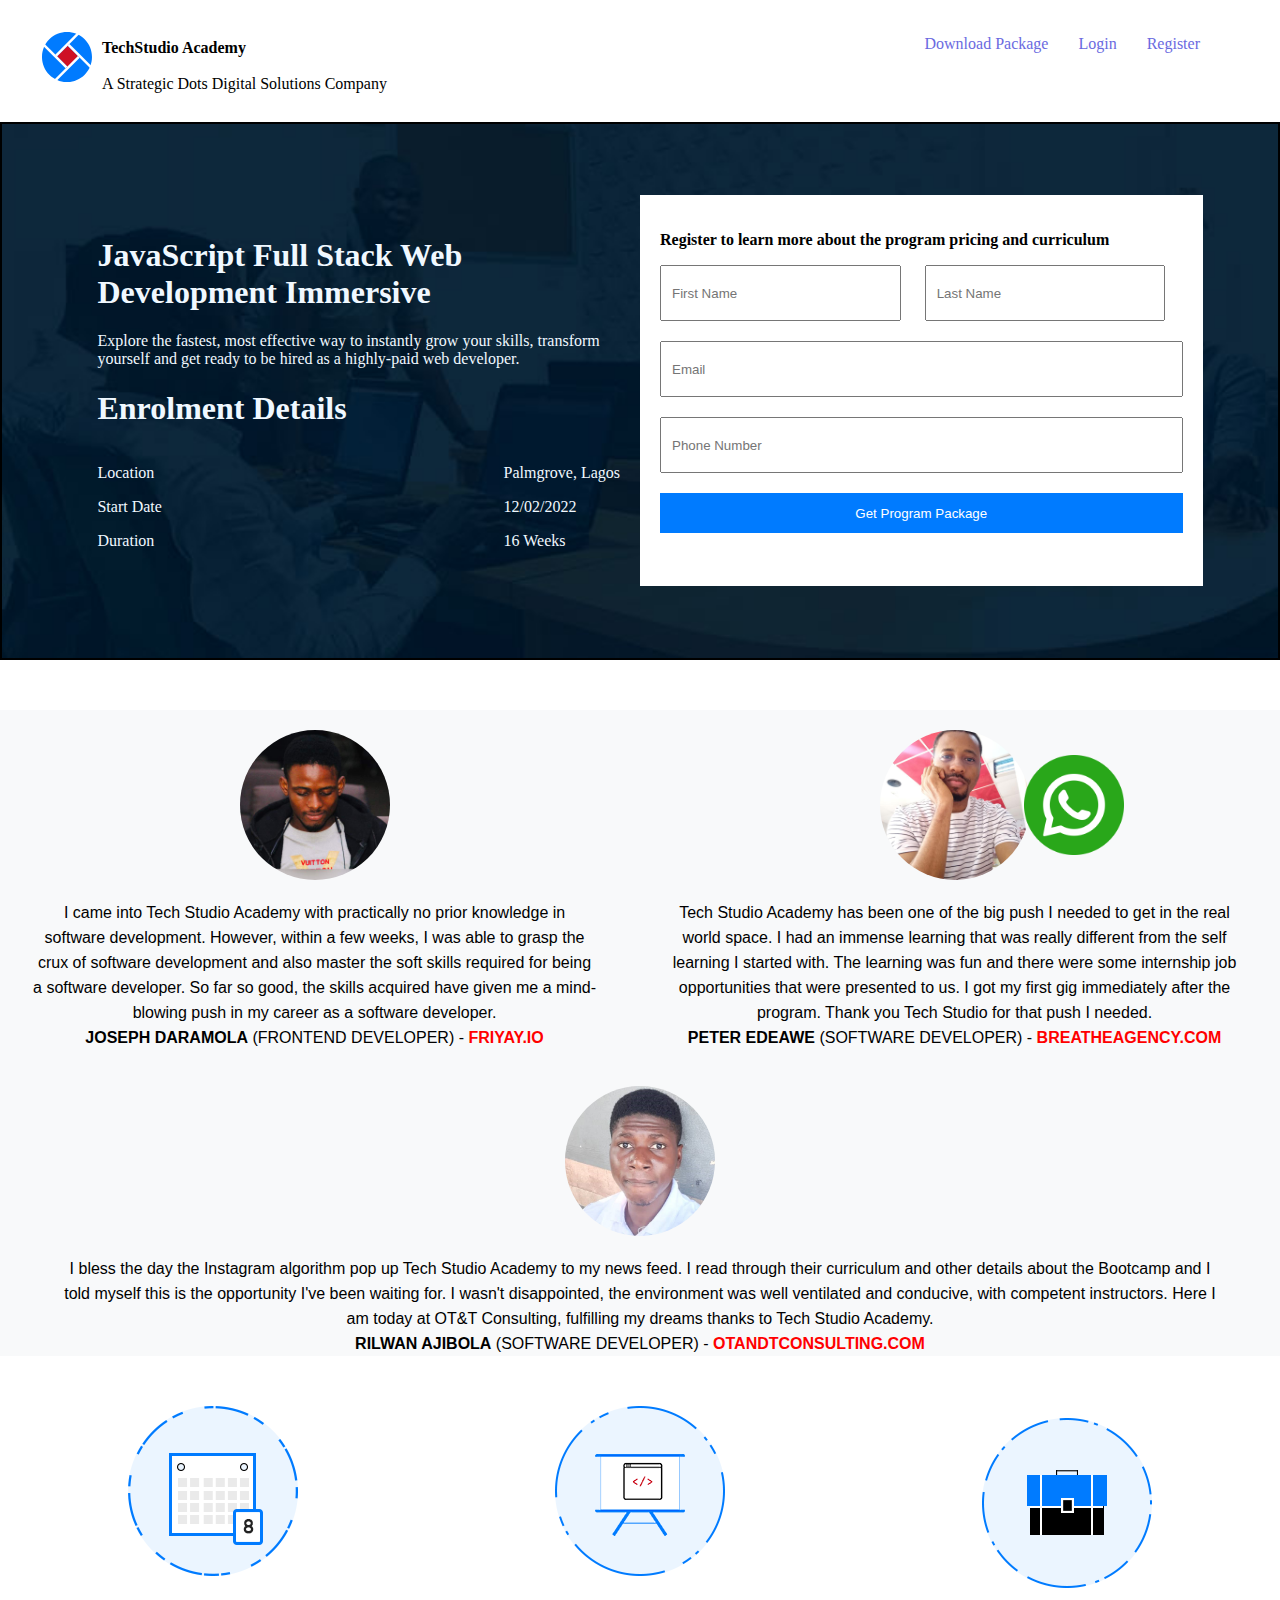
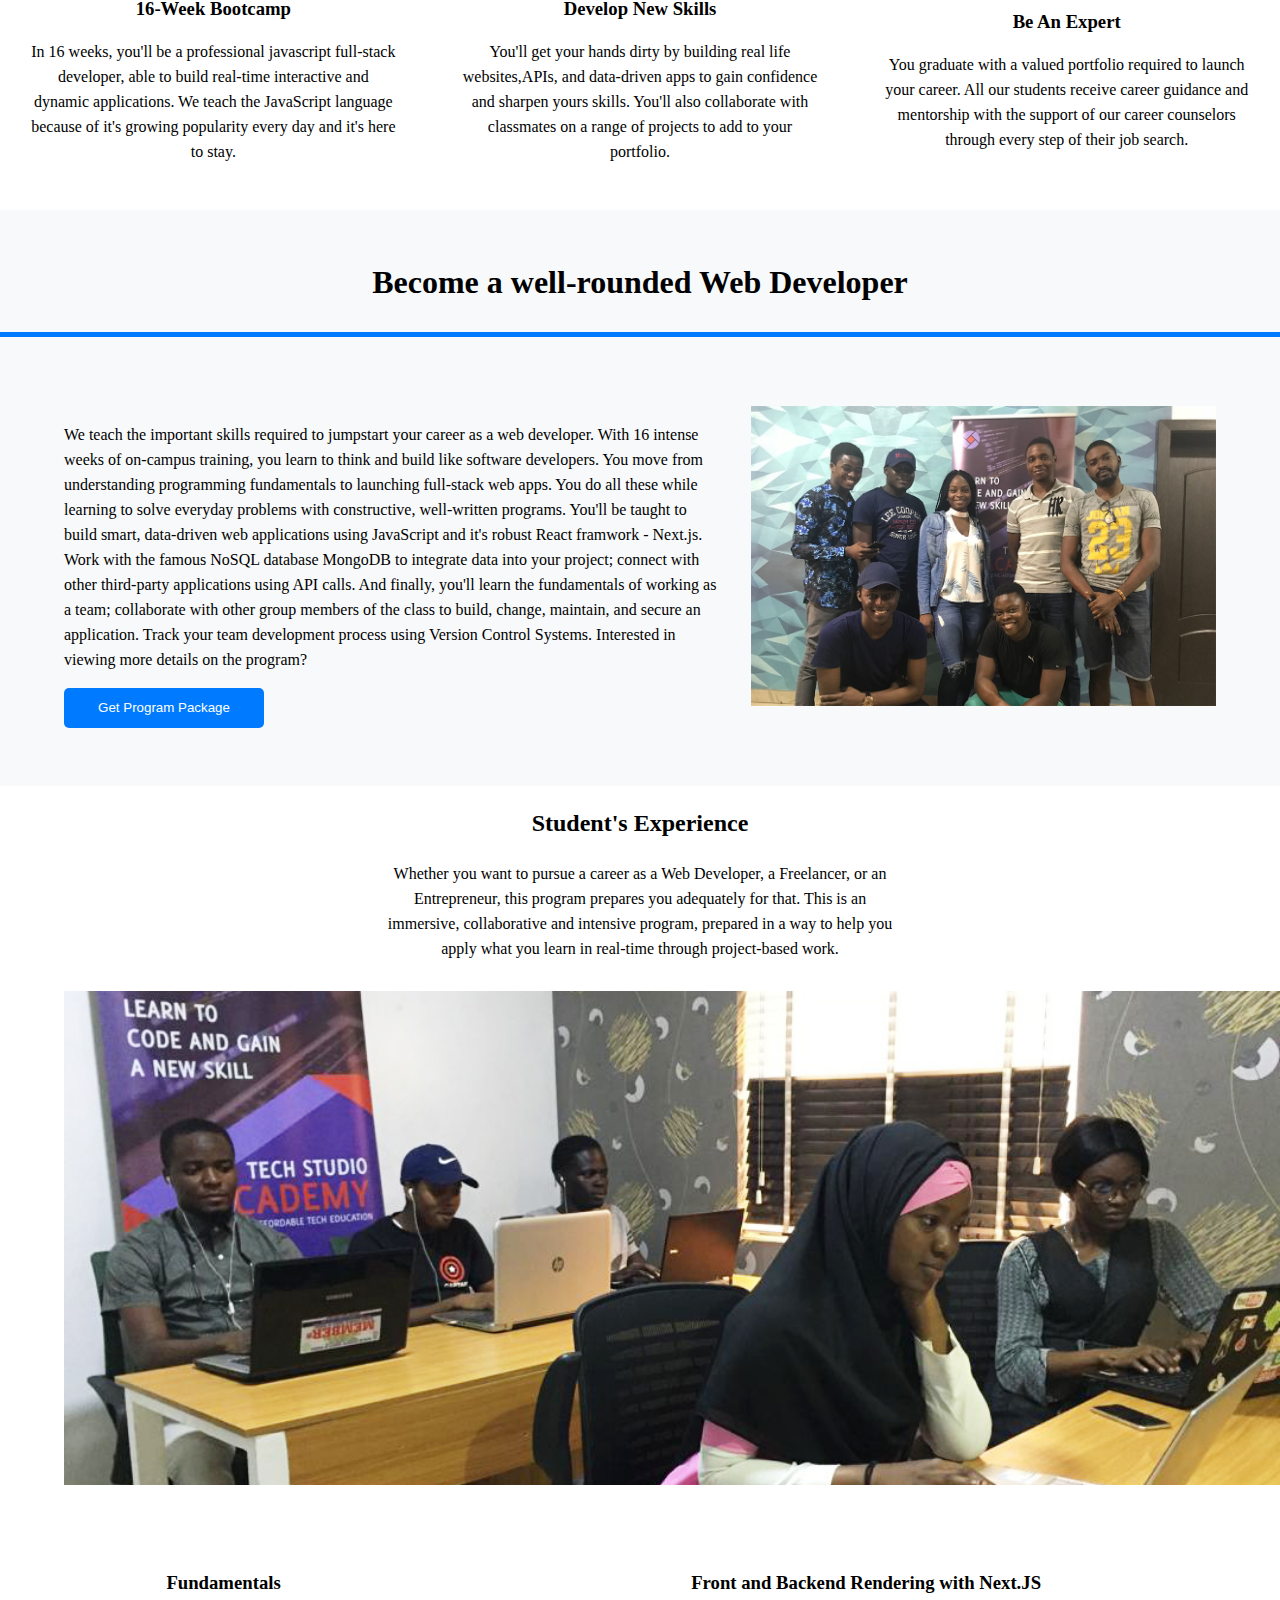
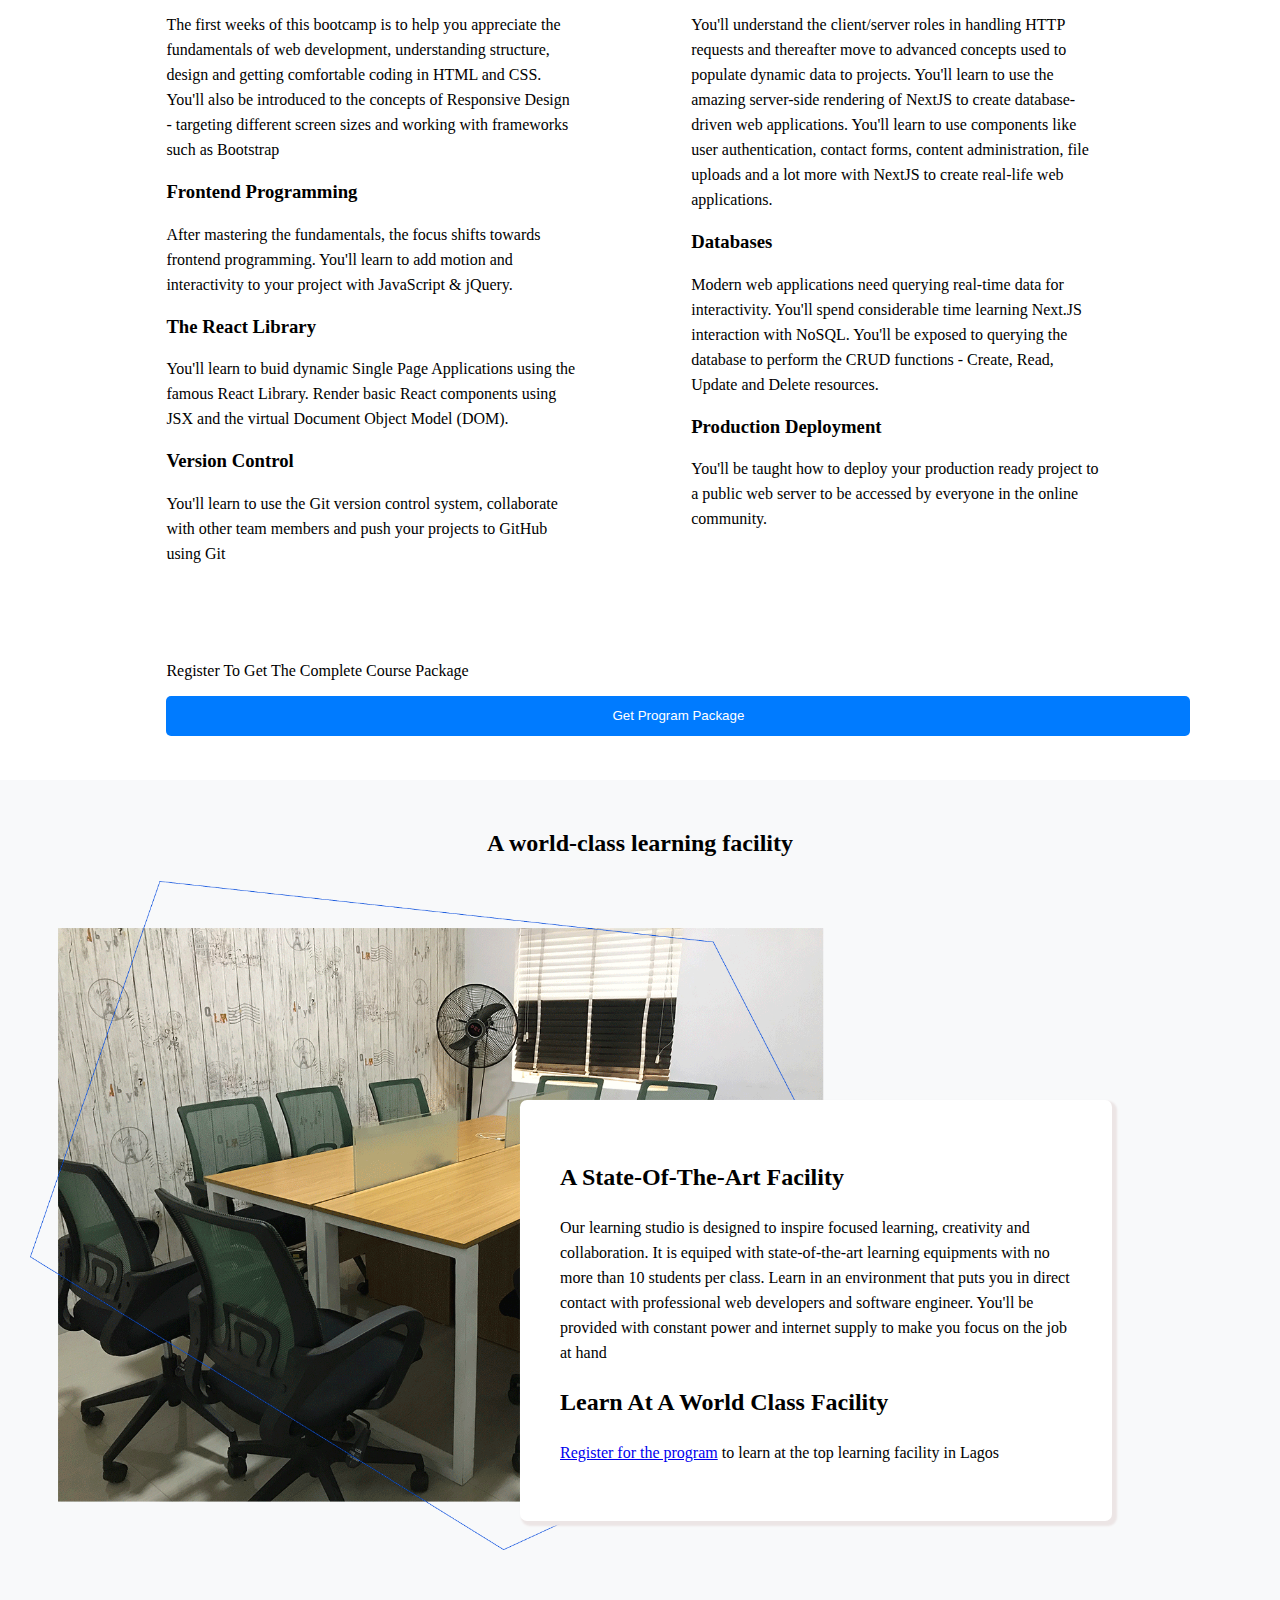
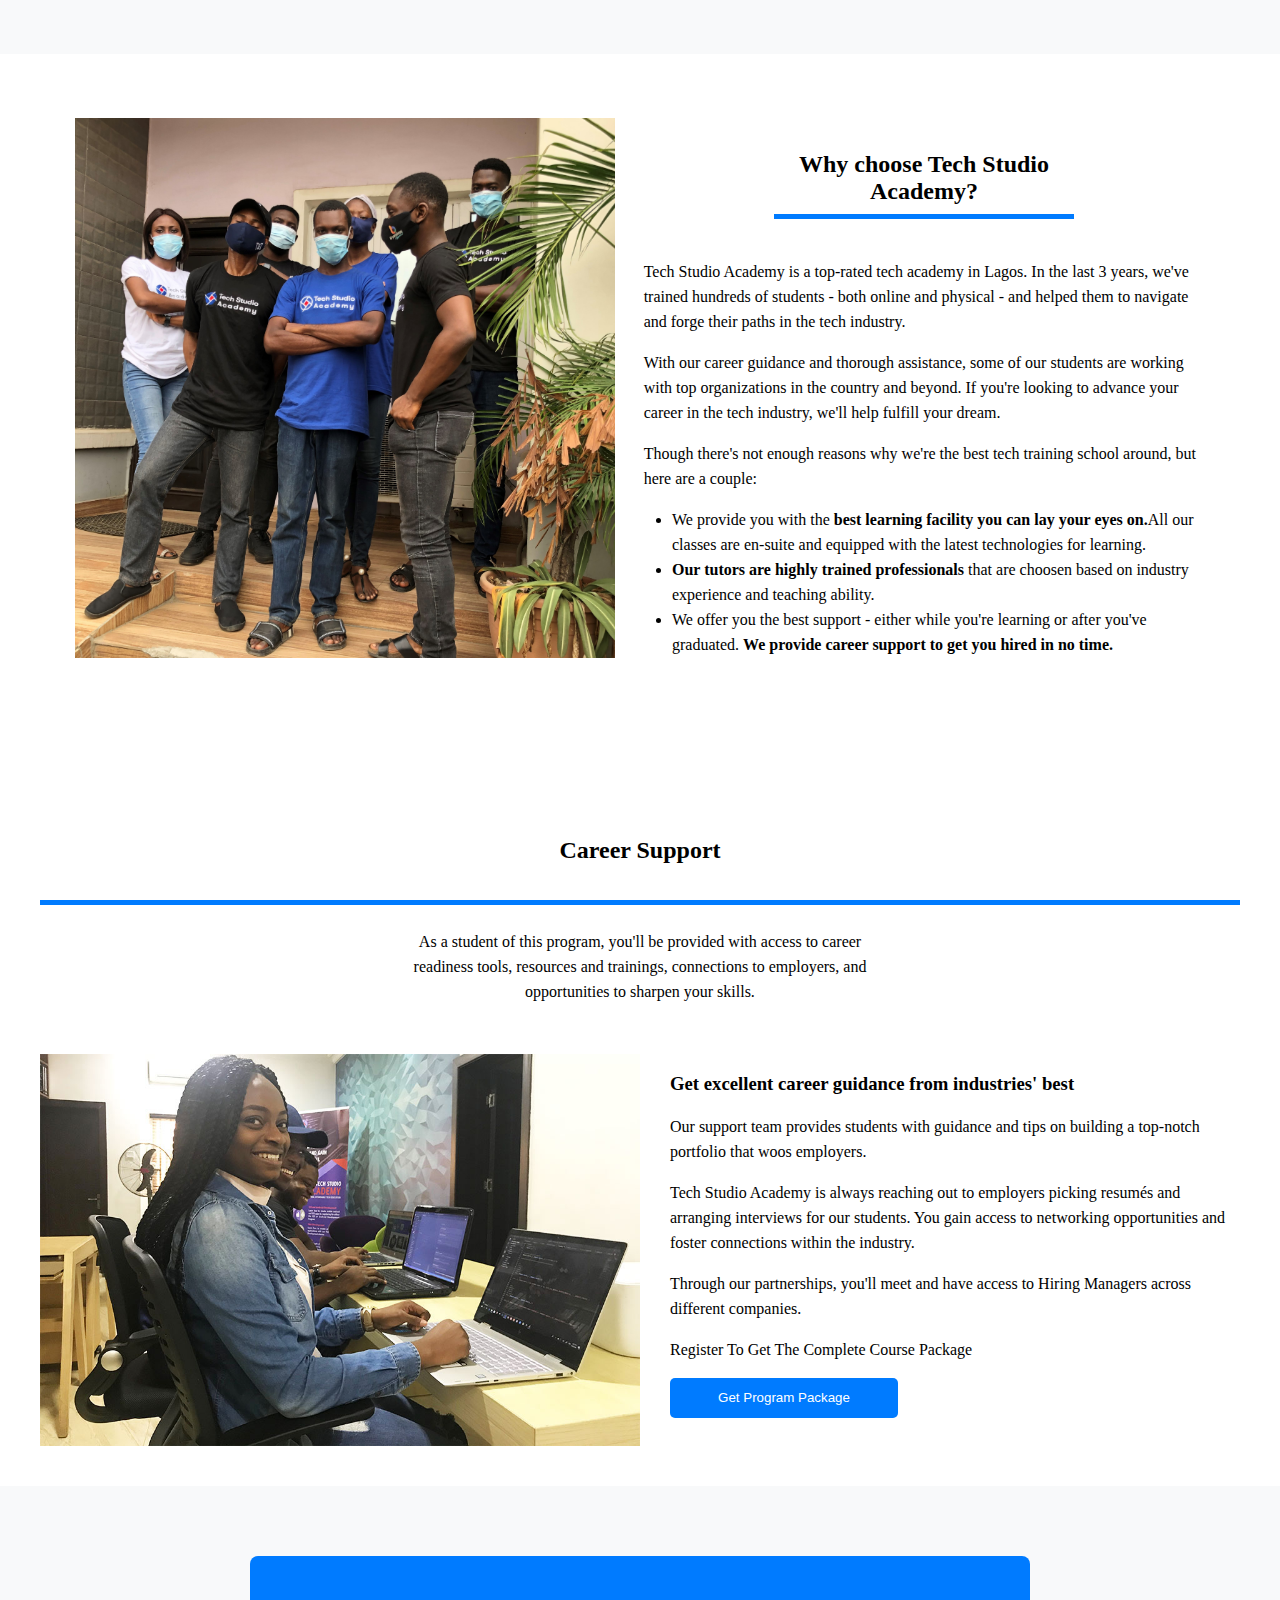
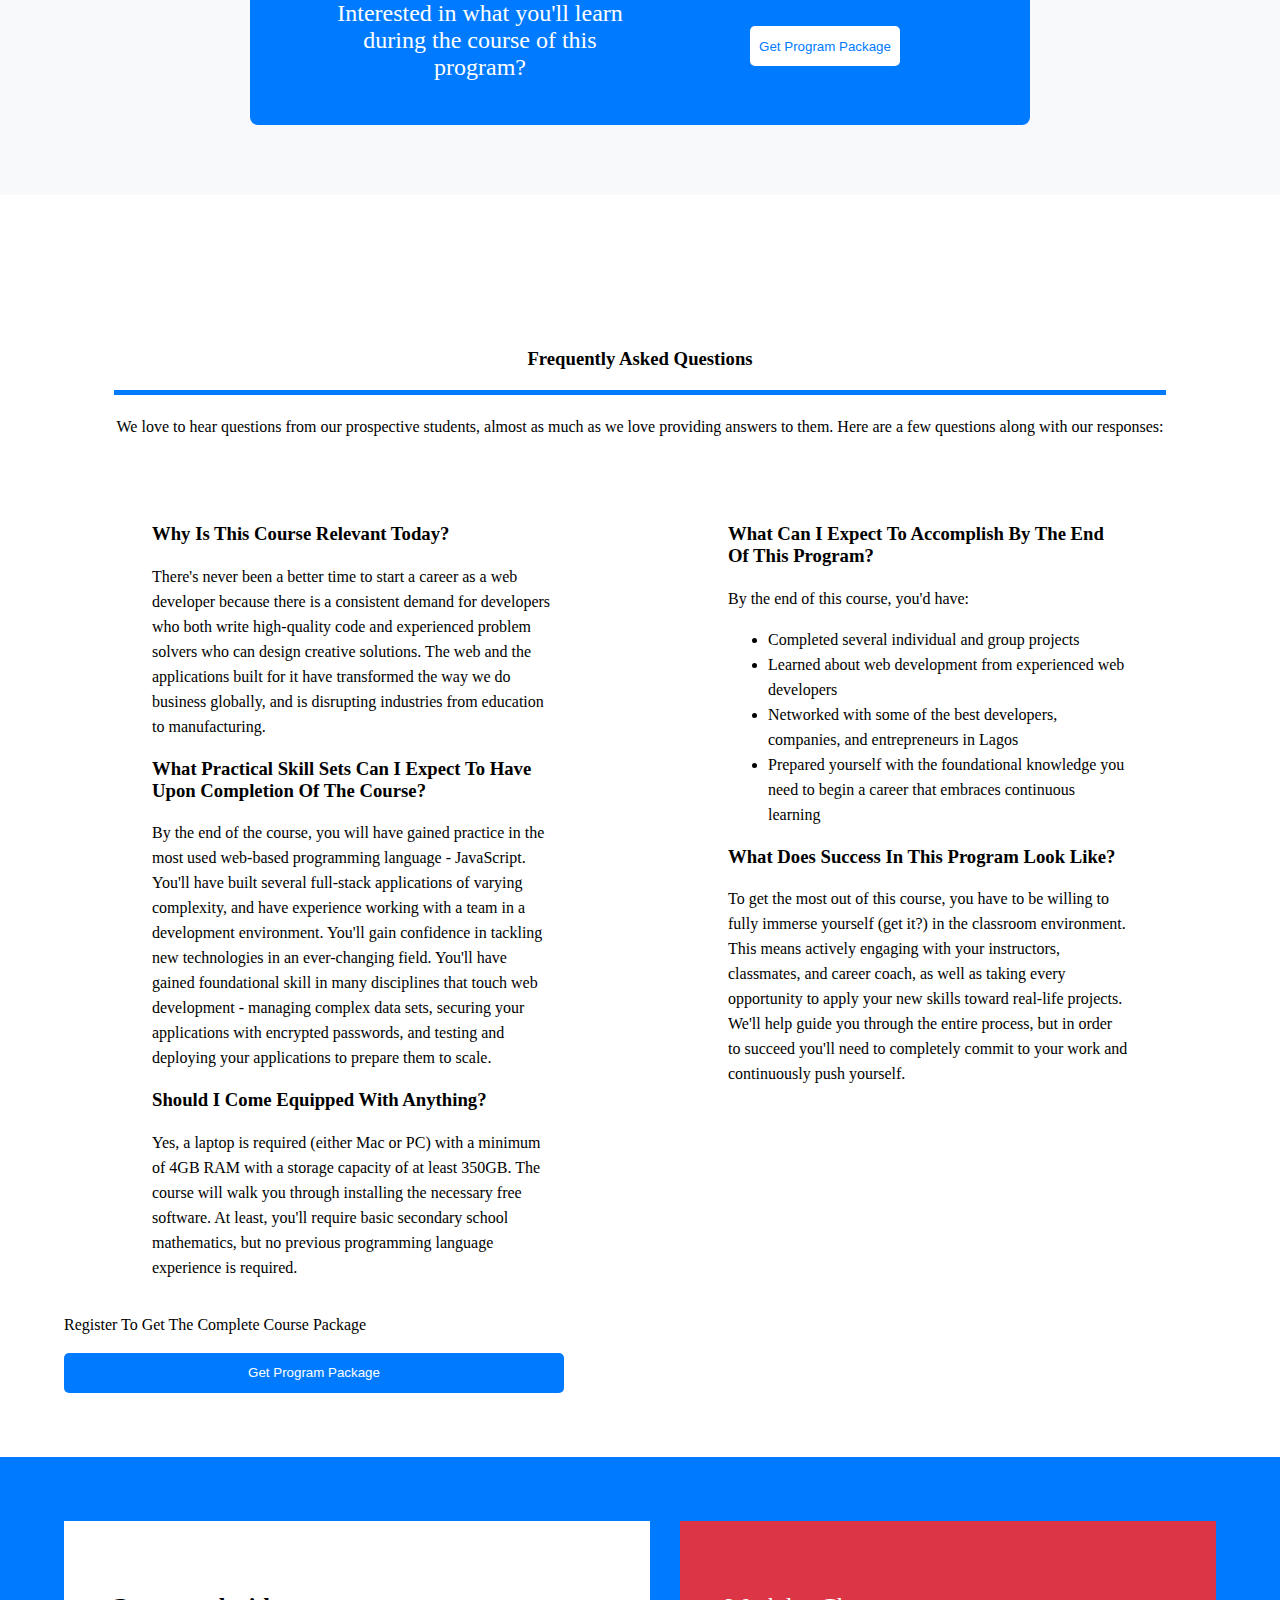
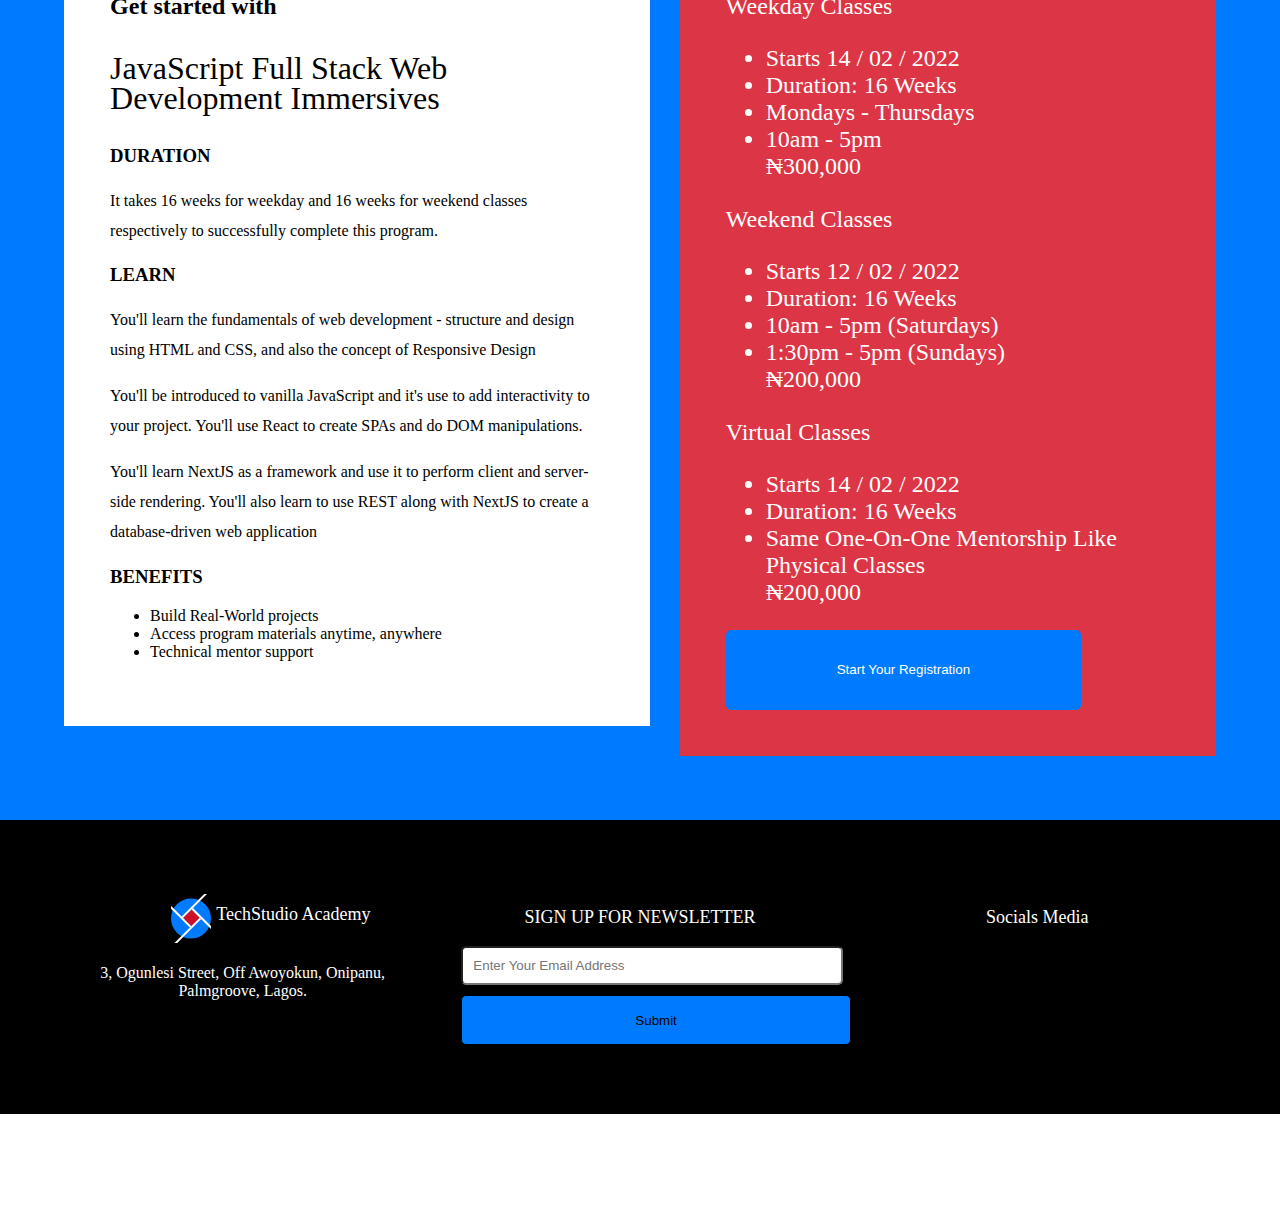
<file: index.html>
<!-- @format -->

<!DOCTYPE html>
<html lang="en">
  <head>
    <meta charset="UTF-8" />
    <meta http-equiv="X-UA-Compatible" content="IE=edge" />
    <meta name="viewport" content="width=device-width, initial-scale=1.0" />
    <link rel="stylesheet" href="style.css" />
    <link
      rel="stylesheet"
      href="https://use.fontawesome.com/releases/v5.15.4/css/all.css"
      integrity="sha384-DyZ88mC6Up2uqS4h/KRgHuoeGwBcD4Ng9SiP4dIRy0EXTlnuz47vAwmeGwVChigm"
      crossorigin="anonymous"
    />
    <title>Tech Studio Academy Clone</title>
  </head>
  <body>
    <header>
      <div class="firstdiv">
        <div class="div1">
          <div><img class="img1" src="./images/logo.svg" alt="" /></div>
          <div class="div2">
            <p class="p1">TechStudio Academy</p>
            <p>A Strategic Dots Digital Solutions Company</p>
          </div>
        </div>
        <div class="div3">
          <a href=""> Download Package</a>
          <a href="">Login</a>
          <a href="">Register</a>
        </div>
      </div>
    </header>

    <section class="section1">
      <div class="bgimg">
        <div class="div1">
          <div class="leftside">
            <h1 class="first text">
              JavaScript Full Stack Web Development Immersive
            </h1>
            <p class="first text">
              Explore the fastest, most effective way to instantly grow your
              skills, transform yourself and get ready to be hired as a
              highly-paid web developer.
            </p>
            <h1 class="first text">Enrolment Details</h1>
            <div class="divinfo">
              <div>
                <p class="first text">Location</p>
                <p class="first text">Start Date</p>
                <p class="first text">Duration</p>
              </div>
              <div>
                <p class="first text">Palmgrove, Lagos</p>
                <p class="first text">12/02/2022</p>
                <p class="first text">16 Weeks</p>
              </div>
            </div>
          </div>
          <div class="rightside">
            <p class="second text">
              <strong>
                Register to learn more about the program pricing and
                curriculum</strong
              >
            </p>
            <form action="">
              <input class="inp1" type="text" placeholder="First Name" />
              <input class="inp2" type="text" placeholder="Last Name" />
              <br />
              <input class="inp3" type="email" placeholder="Email" /> <br />
              <input class="inp4" type="text" placeholder="Phone Number" />
              <br />
              <button class="btn1">Get Program Package</button>
            </form>
          </div>
        </div>
      </div>
    </section>

    <section class="section2">
      <div class="div11">
        <div class="div4quote">
          <div class="quotes">
            <img class="img2" src="./images/joseph_avatar.jpg" alt="" />
            <p>
              I came into Tech Studio Academy with practically no prior
              knowledge in software development. However, within a few weeks, I
              was able to grasp the crux of software development and also master
              the soft skills required for being a software developer. So far so
              good, the skills acquired have given me a mind-blowing push in my
              career as a software developer. <br />
              <strong>JOSEPH DARAMOLA</strong> (FRONTEND DEVELOPER) -
              <span>FRIYAY.IO</span>
            </p>
          </div>
          <div class="quotes">
            <img class="img2" src="./images/peter_avatar.jpg" alt="" />
            <p>
              Tech Studio Academy has been one of the big push I needed to get
              in the real world space. I had an immense learning that was really
              different from the self learning I started with. The learning was
              fun and there were some internship job opportunities that were
              presented to us. I got my first gig immediately after the program.
              Thank you Tech Studio for that push I needed. <br />
              <strong>PETER EDEAWE</strong> (SOFTWARE DEVELOPER) -
              <span>BREATHEAGENCY.COM</span>
            </p>
          </div>
        </div>
        <div class="quotes">
          <img class="img2" src="./images/rilwan_avatar.jpeg" alt="" />
          <p>
            I bless the day the Instagram algorithm pop up Tech Studio Academy
            to my news feed. I read through their curriculum and other details
            about the Bootcamp and I told myself this is the opportunity I've
            been waiting for. I wasn't disappointed, the environment was well
            ventilated and conducive, with competent instructors. Here I am
            today at OT&T Consulting, fulfilling my dreams thanks to Tech Studio
            Academy. <br />
            <strong>RILWAN AJIBOLA</strong> (SOFTWARE DEVELOPER) -
            <span>OTANDTCONSULTING.COM</span>
          </p>
        </div>
      </div>
    </section>

    <section class="section3">
      <div class="info">
        <div>
          <img src="./images/calendar.png" alt="" />
          <h3>16-Week Bootcamp</h3>
          <p>
            In 16 weeks, you'll be a professional javascript full-stack
            developer, able to build real-time interactive and dynamic
            applications. We teach the JavaScript language because of it's
            growing popularity every day and it's here to stay.
          </p>
        </div>
        <div>
          <img src="./images/board.png" alt="" />
          <h3>Develop New Skills</h3>
          <p>
            You'll get your hands dirty by building real life websites,APIs, and
            data-driven apps to gain confidence and sharpen yours skills. You'll
            also collaborate with classmates on a range of projects to add to
            your portfolio.
          </p>
        </div>
        <div>
          <img src="./images/suitcase.png" alt="" />
          <h3>Be An Expert</h3>
          <p>
            You graduate with a valued portfolio required to launch your career.
            All our students receive career guidance and mentorship with the
            support of our career counselors through every step of their job
            search.
          </p>
        </div>
      </div>
    </section>

    <section class="section4">
      <h3>Become a well-rounded Web Developer</h3>
      <div class="become">
        <div class="sec4flex">
          <div>
            <p class="teach">
              We teach the important skills required to jumpstart your career as
              a web developer. With 16 intense weeks of on-campus training, you
              learn to think and build like software developers. You move from
              understanding programming fundamentals to launching full-stack web
              apps. You do all these while learning to solve everyday problems
              with constructive, well-written programs. You'll be taught to
              build smart, data-driven web applications using JavaScript and
              it's robust React framwork - Next.js. Work with the famous NoSQL
              database MongoDB to integrate data into your project; connect with
              other third-party applications using API calls. And finally,
              you'll learn the fundamentals of working as a team; collaborate
              with other group members of the class to build, change, maintain,
              and secure an application. Track your team development process
              using Version Control Systems. Interested in viewing more details
              on the program?
            </p>
            <button class="btn1">Get Program Package</button> <br />
          </div>
          <img class="group" src="./images/group.jpg" alt="" />
        </div>
      </div>
    </section>

    <section class="section5">
      <h3>Student's Experience</h3>
      <p>
        Whether you want to pursue a career as a Web Developer, a Freelancer, or
        an Entrepreneur, this program prepares you adequately for that. This is
        an immersive, collaborative and intensive program, prepared in a way to
        help you apply what you learn in real-time through project-based work.
      </p>
      <img src="./images/students.jpg" alt="" />
    </section>

    <section class="section6">
      <div class="sec6flex">
        <div>
          <div>
            <h3>Fundamentals</h3>
            <p>
              The first weeks of this bootcamp is to help you appreciate the
              fundamentals of web development, understanding structure, design
              and getting comfortable coding in HTML and CSS. You'll also be
              introduced to the concepts of Responsive Design - targeting
              different screen sizes and working with frameworks such as
              Bootstrap
            </p>
          </div>
          <div>
            <h3>Frontend Programming</h3>
            <p>
              After mastering the fundamentals, the focus shifts towards
              frontend programming. You'll learn to add motion and interactivity
              to your project with JavaScript & jQuery.
            </p>
          </div>
          <div>
            <h3>The React Library</h3>
            <p>
              You'll learn to buid dynamic Single Page Applications using the
              famous React Library. Render basic React components using JSX and
              the virtual Document Object Model (DOM).
            </p>
          </div>
          <div>
            <h3>Version Control</h3>
            <p>
              You'll learn to use the Git version control system, collaborate
              with other team members and push your projects to GitHub using Git
            </p>
          </div>
        </div>
        <div>
          <div>
            <h3>Front and Backend Rendering with Next.JS</h3>
            <p>
              You'll understand the client/server roles in handling HTTP
              requests and thereafter move to advanced concepts used to populate
              dynamic data to projects. You'll learn to use the amazing
              server-side rendering of NextJS to create database-driven web
              applications. You'll learn to use components like user
              authentication, contact forms, content administration, file
              uploads and a lot more with NextJS to create real-life web
              applications.
            </p>
          </div>
          <div>
            <h3>Databases</h3>
            <p>
              Modern web applications need querying real-time data for
              interactivity. You'll spend considerable time learning Next.JS
              interaction with NoSQL. You'll be exposed to querying the database
              to perform the CRUD functions - Create, Read, Update and Delete
              resources.
            </p>
          </div>
          <div>
            <h3>Production Deployment</h3>
            <p>
              You'll be taught how to deploy your production ready project to a
              public web server to be accessed by everyone in the online
              community.
            </p>
          </div>
        </div>
      </div>
      <p class="reg">Register To Get The Complete Course Package</p>
      <button class="btn2">Get Program Package</button>
    </section>

    <section class="section7">
      <h3 class="sec7h3">A world-class learning facility</h3>
      <div class="leftside1">
        <img src="./images/studio.png" alt="" />
        <div class="rightside1">
          <h3>A State-Of-The-Art Facility</h3>
          <p>
            Our learning studio is designed to inspire focused learning,
            creativity and collaboration. It is equiped with state-of-the-art
            learning equipments with no more than 10 students per class. Learn
            in an environment that puts you in direct contact with professional
            web developers and software engineer. You'll be provided with
            constant power and internet supply to make you focus on the job at
            hand
          </p>
          <h3>Learn At A World Class Facility</h3>
          <p>
            <a href="#">Register for the program</a> to learn at the top
            learning facility in Lagos
          </p>
        </div>
      </div>
    </section>

    <section class="section8">
      <div class="grid-container">
        <div class="grid-items h3">
          <h3>Why choose Tech Studio Academy?</h3>
        </div>
        <div class="grid-items img">
          <img src="./images/students_pic.jpeg" alt="" />
        </div>
        <div class="grid-items p">
          <p>
            Tech Studio Academy is a top-rated tech academy in Lagos. In the
            last 3 years, we've trained hundreds of students - both online and
            physical - and helped them to navigate and forge their paths in the
            tech industry.
          </p>

          <p>
            With our career guidance and thorough assistance, some of our
            students are working with top organizations in the country and
            beyond. If you're looking to advance your career in the tech
            industry, we'll help fulfill your dream.
          </p>
          <p>
            Though there's not enough reasons why we're the best tech training
            school around, but here are a couple:
          </p>
          <ul class="ulist">
            <li>
              We provide you with the
              <span> best learning facility you can lay your eyes on.</span>All
              our classes are en-suite and equipped with the latest technologies
              for learning.
            </li>
            <li>
              <span>Our tutors are highly trained professionals</span> that are
              choosen based on industry experience and teaching ability.
            </li>
            <li>
              We offer you the best support - either while you're learning or
              after you've graduated.
              <span
                >We provide career support to get you hired in no time.</span
              >
            </li>
          </ul>
        </div>
      </div>
    </section>

    <section class="section9">
      <h3 class="h33">Career Support</h3>
      <p class="pzz">
        As a student of this program, you'll be provided with access to career
        readiness tools, resources and trainings, connections to employers, and
        opportunities to sharpen your skills.
      </p>
      <div class="smile">
        <img src="./images/smile.jpg" alt="" />
        <div>
          <h3>Get excellent career guidance from industries' best</h3>
          <p>
            Our support team provides students with guidance and tips on
            building a top-notch portfolio that woos employers.
          </p>
          <p>
            Tech Studio Academy is always reaching out to employers picking
            resumés and arranging interviews for our students. You gain access
            to networking opportunities and foster connections within the
            industry.
          </p>
          <p>
            Through our partnerships, you'll meet and have access to Hiring
            Managers across different companies.
          </p>

          <p>Register To Get The Complete Course Package</p>
          <button class="btn3">Get Program Package</button>
        </div>
      </div>
    </section>

    <section class="section10">
      <div class="interested">
        <p>
          Interested in what you'll learn during the course of this program?
        </p>
        <button class="btn4">Get Program Package</button>
      </div>
    </section>

    <section class="section11">
      <div class="ta">
        <h3 class="s11h3">Frequently Asked Questions</h3>
        <p class="sp11">
          We love to hear questions from our prospective students, almost as
          much as we love providing answers to them. Here are a few questions
          along with our responses:
        </p>
      </div>
      <div class="s11flex">
        <div>
          <h3>Why Is This Course Relevant Today?</h3>
          <p>
            There's never been a better time to start a career as a web
            developer because there is a consistent demand for developers who
            both write high-quality code and experienced problem solvers who can
            design creative solutions. The web and the applications built for it
            have transformed the way we do business globally, and is disrupting
            industries from education to manufacturing.
          </p>

          <h3>
            What Practical Skill Sets Can I Expect To Have Upon Completion Of
            The Course?
          </h3>
          <p>
            By the end of the course, you will have gained practice in the most
            used web-based programming language - JavaScript. You'll have built
            several full-stack applications of varying complexity, and have
            experience working with a team in a development environment. You'll
            gain confidence in tackling new technologies in an ever-changing
            field. You'll have gained foundational skill in many disciplines
            that touch web development - managing complex data sets, securing
            your applications with encrypted passwords, and testing and
            deploying your applications to prepare them to scale.
          </p>

          <h3>Should I Come Equipped With Anything?</h3>
          <p>
            Yes, a laptop is required (either Mac or PC) with a minimum of 4GB
            RAM with a storage capacity of at least 350GB. The course will walk
            you through installing the necessary free software. At least, you'll
            require basic secondary school mathematics, but no previous
            programming language experience is required.
          </p>
        </div>
        <div>
          <h3>What Can I Expect To Accomplish By The End Of This Program?</h3>
          <p>By the end of this course, you'd have:</p>
          <ul>
            <li>Completed several individual and group projects</li>
            <li>
              Learned about web development from experienced web developers
            </li>
            <li>
              Networked with some of the best developers, companies, and
              entrepreneurs in Lagos
            </li>
            <li>
              Prepared yourself with the foundational knowledge you need to
              begin a career that embraces continuous learning
            </li>
          </ul>

          <h3>What Does Success In This Program Look Like?</h3>
          <p>
            To get the most out of this course, you have to be willing to fully
            immerse yourself (get it?) in the classroom environment. This means
            actively engaging with your instructors, classmates, and career
            coach, as well as taking every opportunity to apply your new skills
            toward real-life projects. We'll help guide you through the entire
            process, but in order to succeed you'll need to completely commit to
            your work and continuously push yourself.
          </p>
        </div>
      </div>
      <p>Register To Get The Complete Course Package</p>
      <button class="btn5">Get Program Package</button>
    </section>

    <section class="section12">
      <div class="leftside2">
        <div>
          <p class="gets"><strong> Get started with</strong></p>
          <p class="javascript">
            JavaScript Full Stack Web Development Immersives
          </p>
        </div>
        <div>
          <h3>DURATION</h3>
          <p>
            It takes 16 weeks for weekday and 16 weeks for weekend classes
            respectively to successfully complete this program.
          </p>
        </div>
        <div>
          <h3>LEARN</h3>
          <p>
            You'll learn the fundamentals of web development - structure and
            design using HTML and CSS, and also the concept of Responsive Design
          </p>
          <p>
            You'll be introduced to vanilla JavaScript and it's use to add
            interactivity to your project. You'll use React to create SPAs and
            do DOM manipulations.
          </p>
          <p>
            You'll learn NextJS as a framework and use it to perform client and
            server-side rendering. You'll also learn to use REST along with
            NextJS to create a database-driven web application
          </p>
        </div>

        <div>
          <h3>BENEFITS</h3>
          <ul>
            <li>Build Real-World projects</li>
            <li>Access program materials anytime, anywhere</li>
            <li>Technical mentor support</li>
          </ul>
        </div>
      </div>

      <div class="rightside2">
        <p>Weekday Classes</p>
        <ul>
          <li>Starts 14 / 02 / 2022</li>
          <li>Duration: 16 Weeks</li>
          <li>Mondays - Thursdays</li>
          <li>10am - 5pm</li>
          ₦300,000
        </ul>

        <p>Weekend Classes</p>
        <ul>
          <li>Starts 12 / 02 / 2022</li>
          <li>Duration: 16 Weeks</li>
          <li>10am - 5pm (Saturdays)</li>
          <li>1:30pm - 5pm (Sundays)</li>
          ₦200,000
        </ul>

        <p>Virtual Classes</p>
        <ul>
          <li>Starts 14 / 02 / 2022</li>
          <li>Duration: 16 Weeks</li>
          <li>Same One-On-One Mentorship Like Physical Classes</li>
          ₦200,000
        </ul>

        <button href="#" class="sec12a">Start Your Registration</button>
      </div>
    </section>

    <footer class="footergrid">
      <div class="footergrid1">
        <p>Socials Media</p>
        <i class="fab fa-facebook-square"></i>
        <a href="#"><img src="./images/instagram.svg" alt="" /></a>
        <a href=""><img src="./images/facebook.svg" alt="" /></a>
        <a href=""><img src="./images/twitter.svg" alt="" /></a>
      </div>
      <div class="footergrid2">
        <p>SIGN UP FOR NEWSLETTER</p>
        <input type="email" placeholder="Enter Your Email Address" />
        <button>Submit</button>
      </div>
      <div class="footergrid3">
        <div class="tsa">
          <img src="./images/logo.svg" alt="" />
          <p>TechStudio Academy</p>
        </div>
        <p>3, Ogunlesi Street, Off Awoyokun, Onipanu, Palmgroove, Lagos.</p>
      </div>
    </footer>

    <img class="whatsapp" src="./images/whatsapp.png" alt="" />
  </body>
</html>
</file>
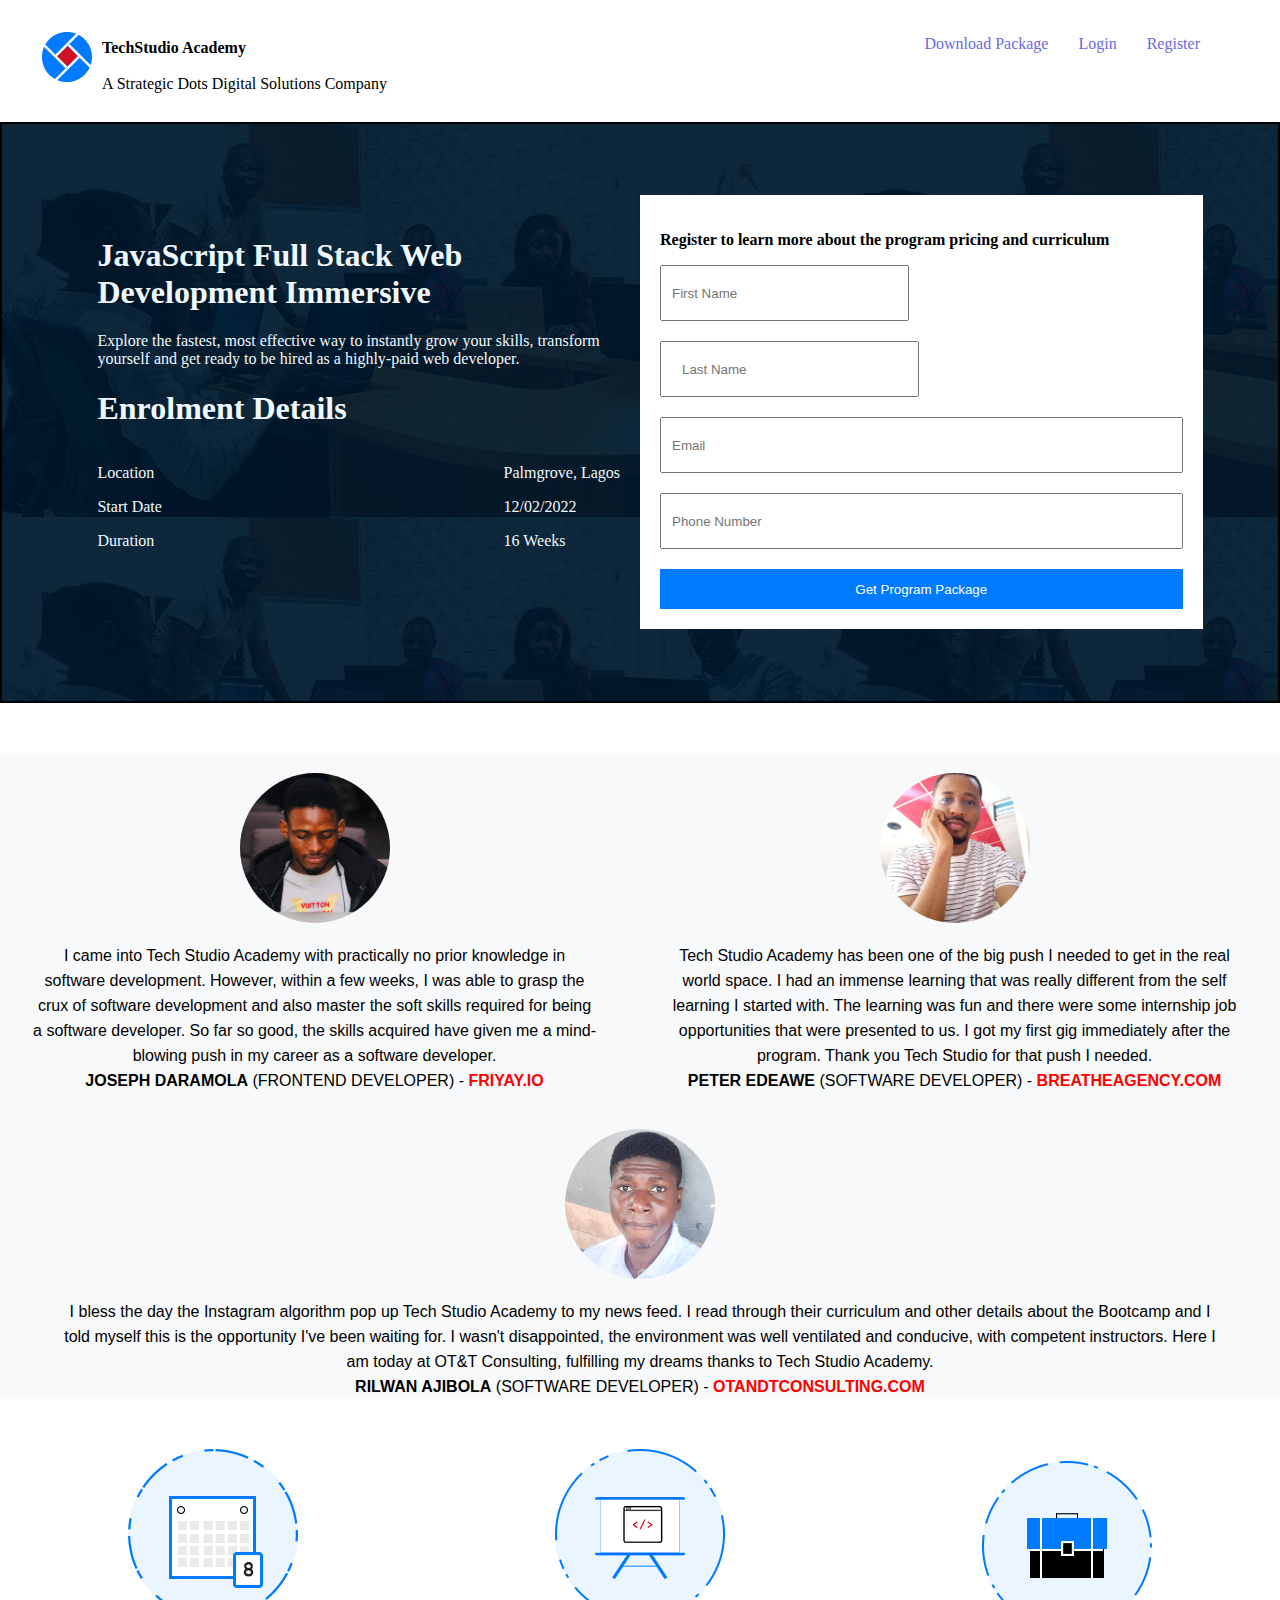
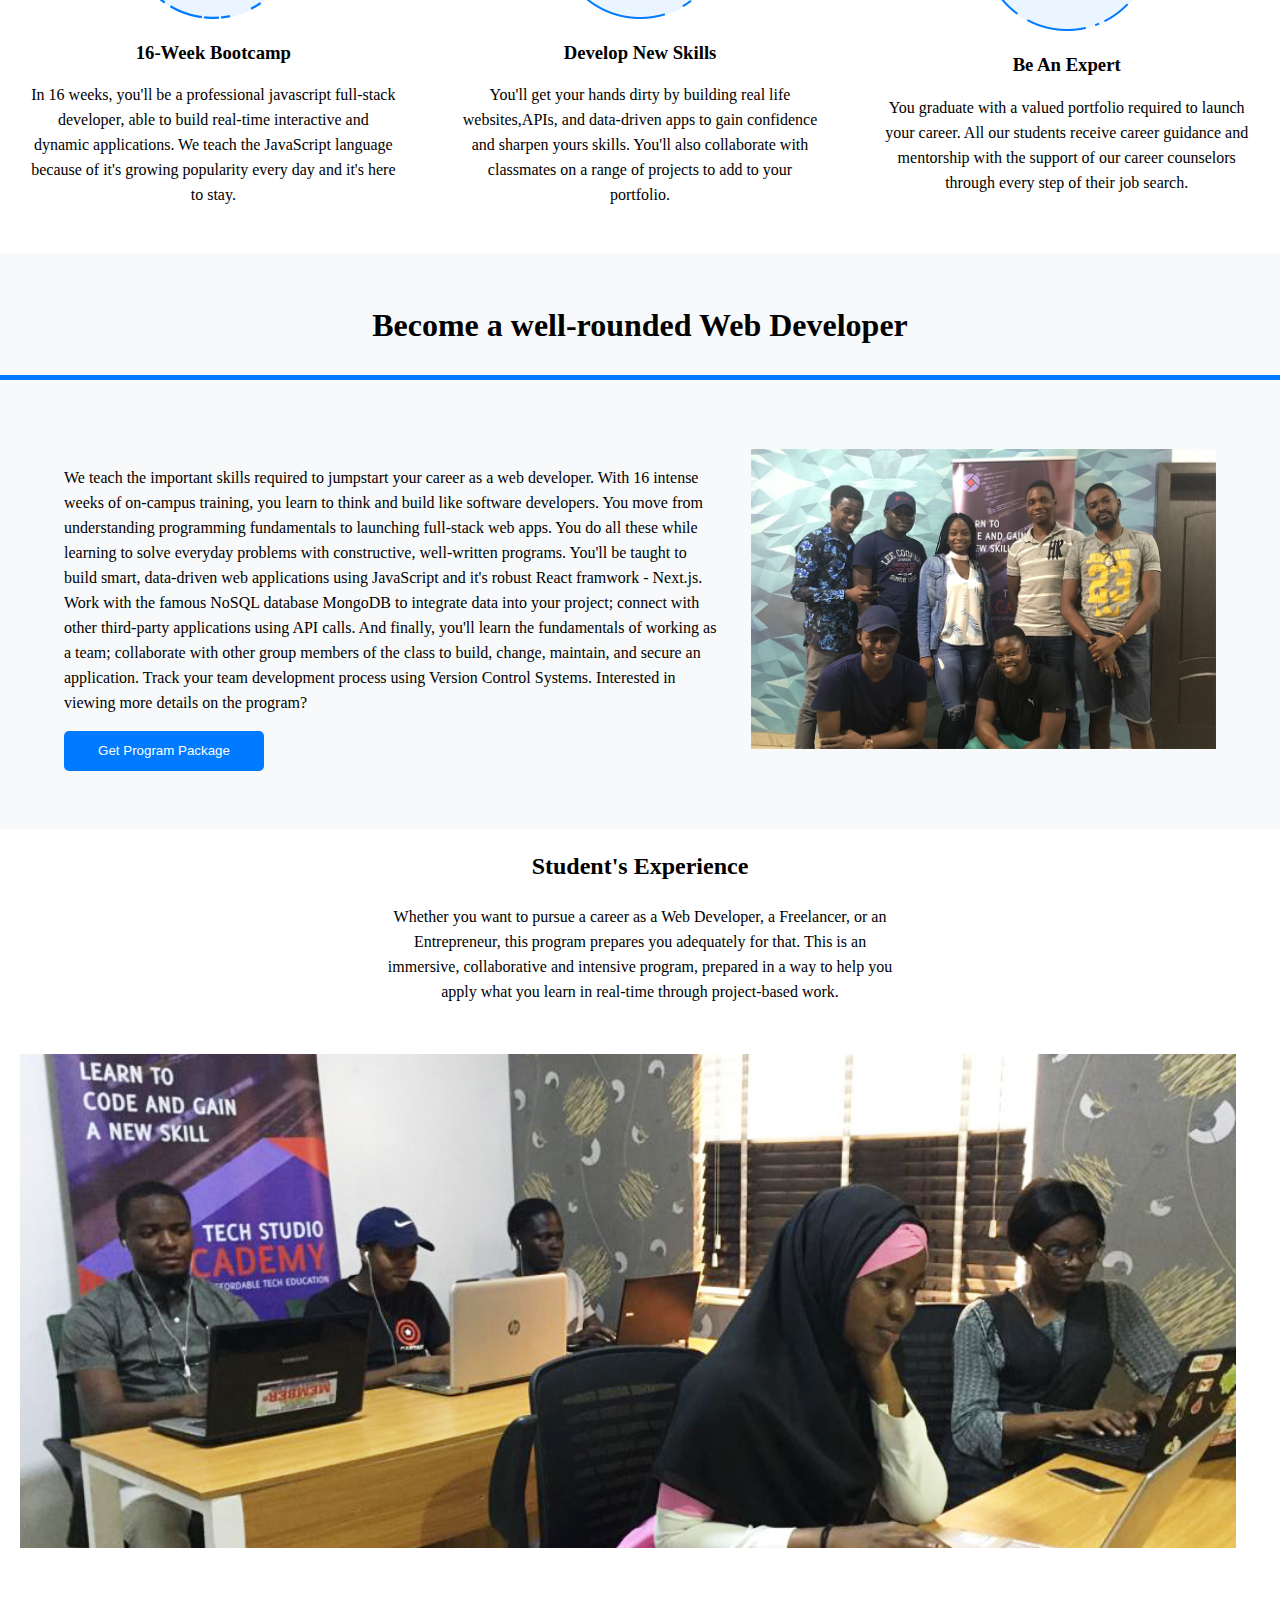
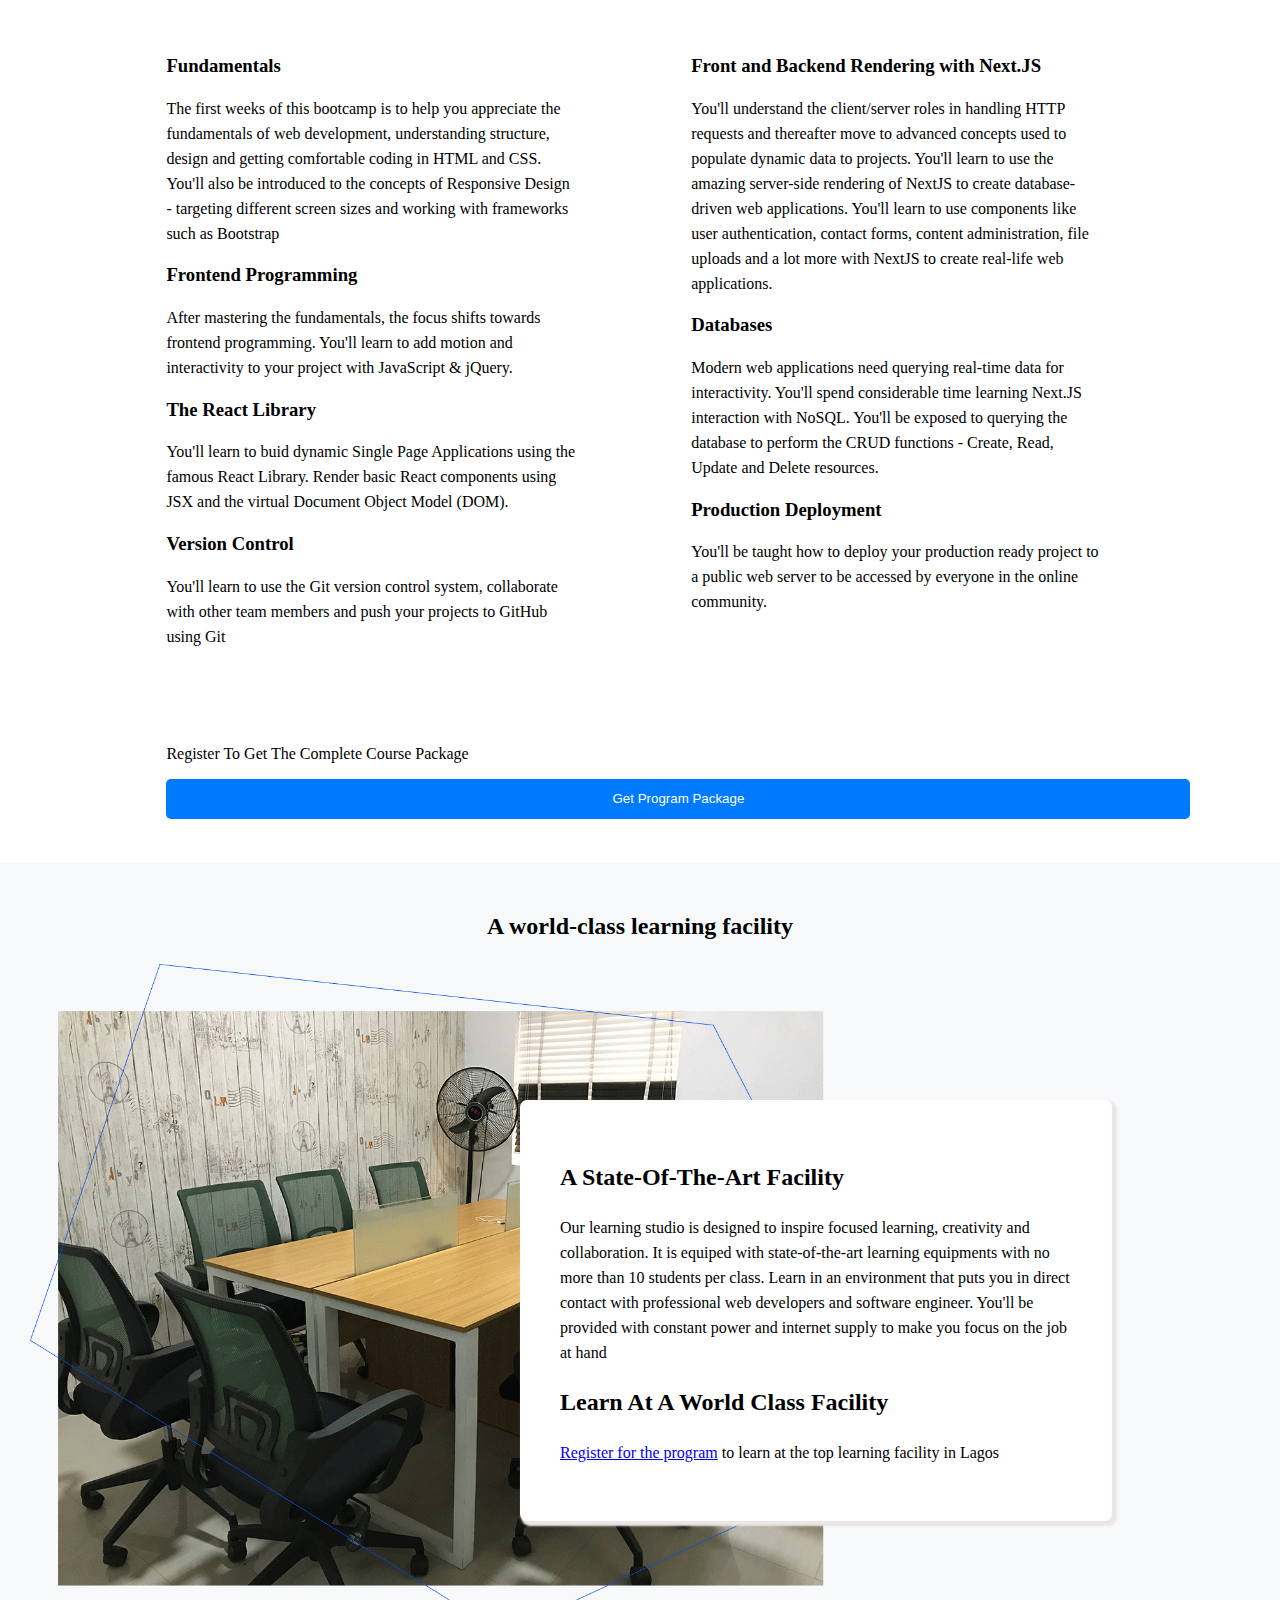
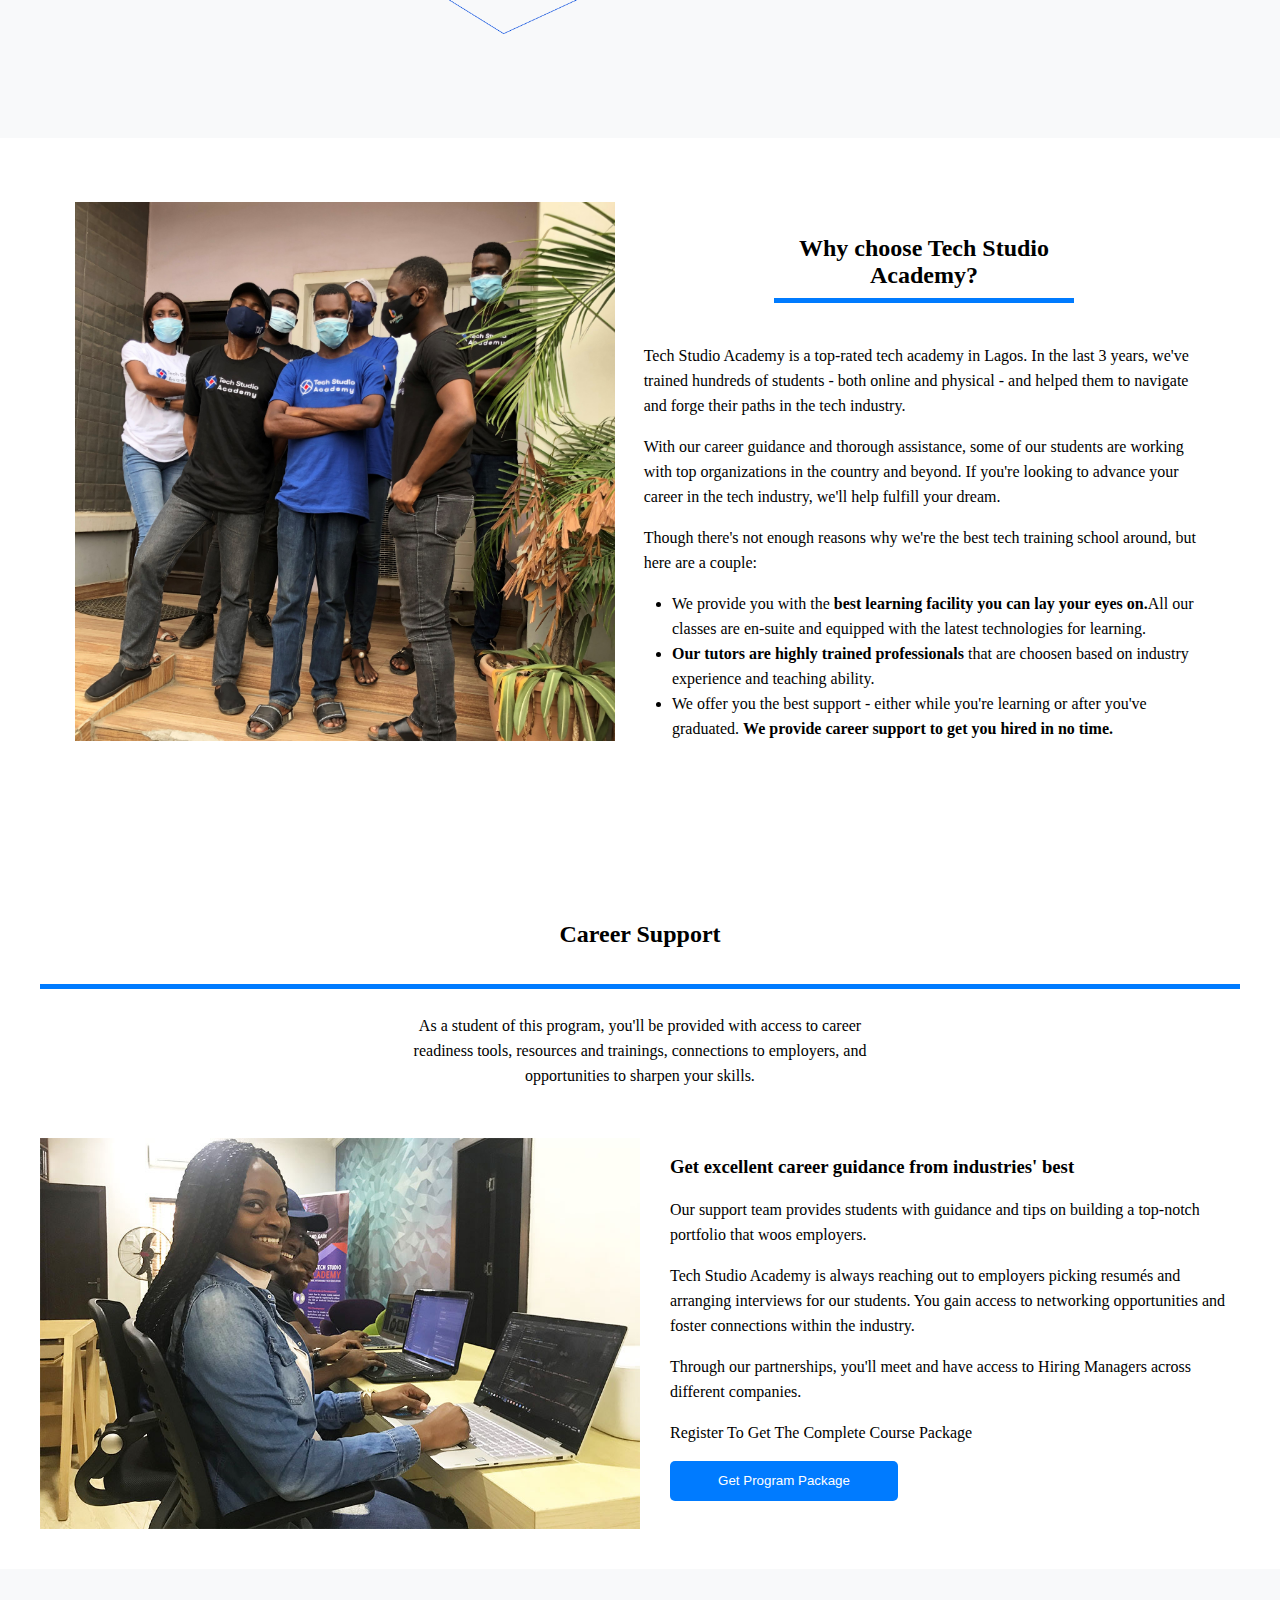
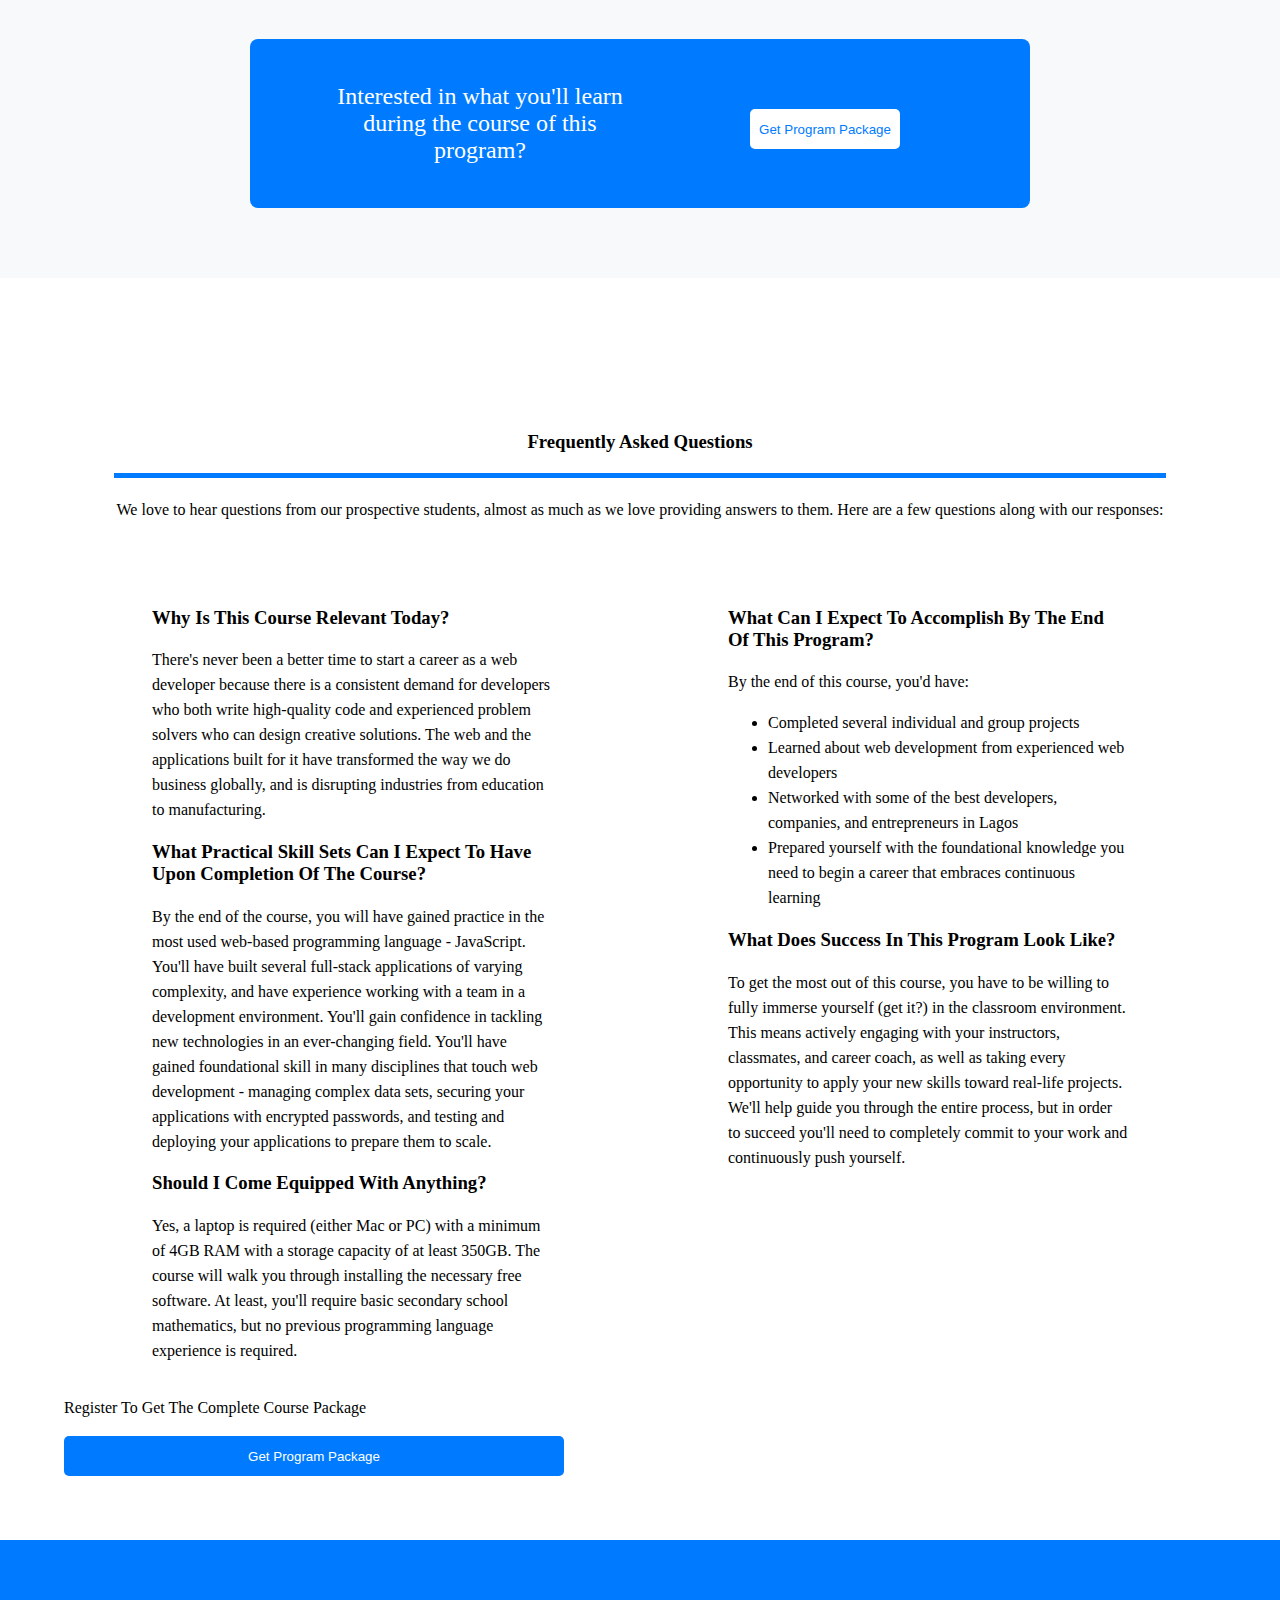
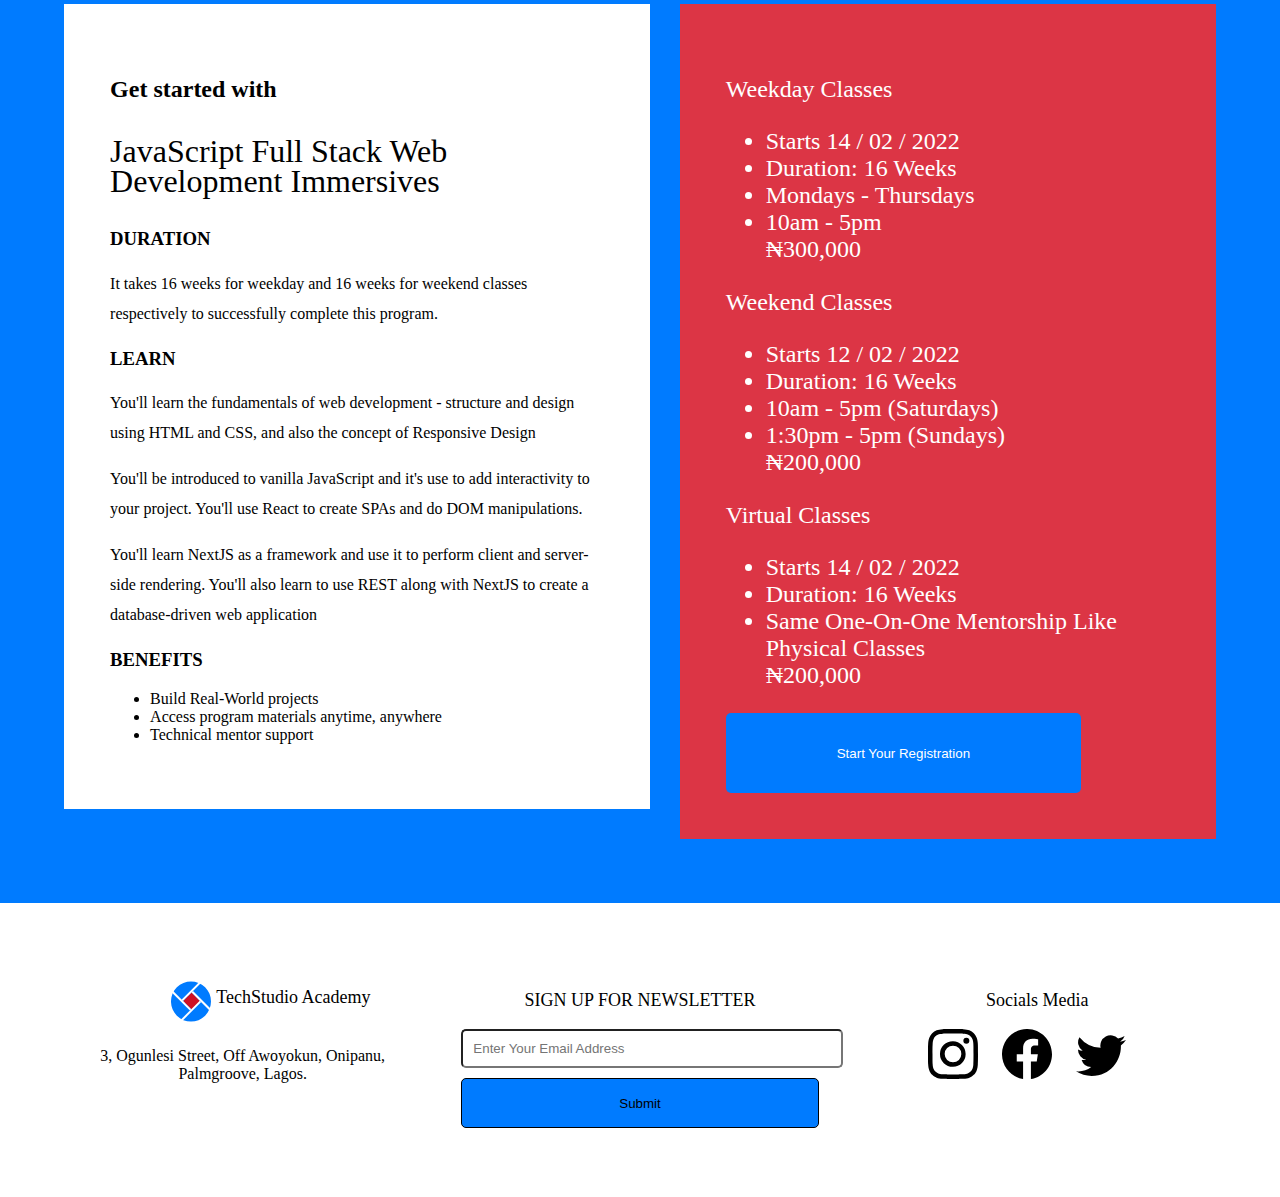
<file: First Project.html>
<!-- @format -->

<!DOCTYPE html>
<html lang="en">
  <head>
    <meta charset="UTF-8" />
    <meta http-equiv="X-UA-Compatible" content="IE=edge" />
    <meta name="viewport" content="width=device-width, initial-scale=1.0" />
    <link rel="stylesheet" href="./First Project.css" />
    <title>Document</title>
  </head>
  <body>
    <header>
      <div class="firstdiv">
        <div class="div1">
          <div><img class="img1" src="./images/logo.svg" alt="" /></div>
          <div class="div2">
            <p class="p1">TechStudio Academy</p>
            <p>A Strategic Dots Digital Solutions Company</p>
          </div>
        </div>
        <div class="div3">
          <a href=""> Download Package</a>
          <a href="">Login</a>
          <a href="">Register</a>
        </div>
      </div>
    </header>

    <section class="section1">
      <div class="bgimg">
        <div class="div1">
          <div class="leftside">
            <h1 class="first text">
              JavaScript Full Stack Web Development Immersive
            </h1>
            <p class="first text">
              Explore the fastest, most effective way to instantly grow your
              skills, transform yourself and get ready to be hired as a
              highly-paid web developer.
            </p>
            <h1 class="first text">Enrolment Details</h1>
            <div class="divinfo">
              <div>
                <p class="first text">Location</p>
                <p class="first text">Start Date</p>
                <p class="first text">Duration</p>
              </div>
              <div>
                <p class="first text">Palmgrove, Lagos</p>
                <p class="first text">12/02/2022</p>
                <p class="first text">16 Weeks</p>
              </div>
            </div>
          </div>
          <div class="rightside">
            <p class="second text">
              <strong>
                Register to learn more about the program pricing and
                curriculum</strong
              >
            </p>
            <form action="">
              <input class="inp1" type="text" placeholder="First Name" />
              <input class="inp2" type="text" placeholder="Last Name" />
              <br />
              <input class="inp3" type="email" placeholder="Email" /> <br />
              <input class="inp4" type="text" placeholder="Phone Number" />
              <br />
              <button class="btn1">Get Program Package</button>
            </form>
          </div>
        </div>
      </div>
    </section>

    <section class="section2">
      <div class="div11">
        <div class="div4quote">
          <div class="quotes">
            <img class="img2" src="./images/joseph_avatar.jpg" alt="" />
            <p>
              I came into Tech Studio Academy with practically no prior
              knowledge in software development. However, within a few weeks, I
              was able to grasp the crux of software development and also master
              the soft skills required for being a software developer. So far so
              good, the skills acquired have given me a mind-blowing push in my
              career as a software developer. <br />
              <strong>JOSEPH DARAMOLA</strong> (FRONTEND DEVELOPER) -
              <span>FRIYAY.IO</span>
            </p>
          </div>
          <div class="quotes">
            <img class="img2" src="./images/peter_avatar.jpg" alt="" />
            <p>
              Tech Studio Academy has been one of the big push I needed to get
              in the real world space. I had an immense learning that was really
              different from the self learning I started with. The learning was
              fun and there were some internship job opportunities that were
              presented to us. I got my first gig immediately after the program.
              Thank you Tech Studio for that push I needed. <br />
              <strong>PETER EDEAWE</strong> (SOFTWARE DEVELOPER) -
              <span>BREATHEAGENCY.COM</span>
            </p>
          </div>
        </div>
        <div class="quotes">
          <img class="img2" src="./images/rilwan_avatar.jpeg" alt="" />
          <p>
            I bless the day the Instagram algorithm pop up Tech Studio Academy
            to my news feed. I read through their curriculum and other details
            about the Bootcamp and I told myself this is the opportunity I've
            been waiting for. I wasn't disappointed, the environment was well
            ventilated and conducive, with competent instructors. Here I am
            today at OT&T Consulting, fulfilling my dreams thanks to Tech Studio
            Academy. <br />
            <strong>RILWAN AJIBOLA</strong> (SOFTWARE DEVELOPER) -
            <span>OTANDTCONSULTING.COM</span>
          </p>
        </div>
      </div>
    </section>

    <section class="section3">
      <div class="info">
        <div>
          <img src="./images/calendar.png" alt="" />
          <h3>16-Week Bootcamp</h3>
          <p>
            In 16 weeks, you'll be a professional javascript full-stack
            developer, able to build real-time interactive and dynamic
            applications. We teach the JavaScript language because of it's
            growing popularity every day and it's here to stay.
          </p>
        </div>
        <div>
          <img src="./images/board.png" alt="" />
          <h3>Develop New Skills</h3>
          <p>
            You'll get your hands dirty by building real life websites,APIs, and
            data-driven apps to gain confidence and sharpen yours skills. You'll
            also collaborate with classmates on a range of projects to add to
            your portfolio.
          </p>
        </div>
        <div>
          <img src="./images/suitcase.png" alt="" />
          <h3>Be An Expert</h3>
          <p>
            You graduate with a valued portfolio required to launch your career.
            All our students receive career guidance and mentorship with the
            support of our career counselors through every step of their job
            search.
          </p>
        </div>
      </div>
    </section>

    <section class="section4">
      <h3>Become a well-rounded Web Developer</h3>
      <div class="become">
        <div class="sec4flex">
          <div>
            <p class="teach">
              We teach the important skills required to jumpstart your career as
              a web developer. With 16 intense weeks of on-campus training, you
              learn to think and build like software developers. You move from
              understanding programming fundamentals to launching full-stack web
              apps. You do all these while learning to solve everyday problems
              with constructive, well-written programs. You'll be taught to
              build smart, data-driven web applications using JavaScript and
              it's robust React framwork - Next.js. Work with the famous NoSQL
              database MongoDB to integrate data into your project; connect with
              other third-party applications using API calls. And finally,
              you'll learn the fundamentals of working as a team; collaborate
              with other group members of the class to build, change, maintain,
              and secure an application. Track your team development process
              using Version Control Systems. Interested in viewing more details
              on the program?
            </p>
            <button class="btn1">Get Program Package</button> <br />
          </div>
          <img class="group" src="./images/group.jpg" alt="" />
        </div>
      </div>
    </section>

    <section class="section5">
      <h3>Student's Experience</h3>
      <p>
        Whether you want to pursue a career as a Web Developer, a Freelancer, or
        an Entrepreneur, this program prepares you adequately for that. This is
        an immersive, collaborative and intensive program, prepared in a way to
        help you apply what you learn in real-time through project-based work.
      </p>
      <img src="./images/students.jpg" alt="" />
    </section>

    <section class="section6">
      <div class="sec6flex">
        <div>
          <div>
            <h3>Fundamentals</h3>
            <p>
              The first weeks of this bootcamp is to help you appreciate the
              fundamentals of web development, understanding structure, design
              and getting comfortable coding in HTML and CSS. You'll also be
              introduced to the concepts of Responsive Design - targeting
              different screen sizes and working with frameworks such as
              Bootstrap
            </p>
          </div>
          <div>
            <h3>Frontend Programming</h3>
            <p>
              After mastering the fundamentals, the focus shifts towards
              frontend programming. You'll learn to add motion and interactivity
              to your project with JavaScript & jQuery.
            </p>
          </div>
          <div>
            <h3>The React Library</h3>
            <p>
              You'll learn to buid dynamic Single Page Applications using the
              famous React Library. Render basic React components using JSX and
              the virtual Document Object Model (DOM).
            </p>
          </div>
          <div>
            <h3>Version Control</h3>
            <p>
              You'll learn to use the Git version control system, collaborate
              with other team members and push your projects to GitHub using Git
            </p>
          </div>
        </div>
        <div>
          <div>
            <h3>Front and Backend Rendering with Next.JS</h3>
            <p>
              You'll understand the client/server roles in handling HTTP
              requests and thereafter move to advanced concepts used to populate
              dynamic data to projects. You'll learn to use the amazing
              server-side rendering of NextJS to create database-driven web
              applications. You'll learn to use components like user
              authentication, contact forms, content administration, file
              uploads and a lot more with NextJS to create real-life web
              applications.
            </p>
          </div>
          <div>
            <h3>Databases</h3>
            <p>
              Modern web applications need querying real-time data for
              interactivity. You'll spend considerable time learning Next.JS
              interaction with NoSQL. You'll be exposed to querying the database
              to perform the CRUD functions - Create, Read, Update and Delete
              resources.
            </p>
          </div>
          <div>
            <h3>Production Deployment</h3>
            <p>
              You'll be taught how to deploy your production ready project to a
              public web server to be accessed by everyone in the online
              community.
            </p>
          </div>
        </div>
      </div>
      <p class="reg">Register To Get The Complete Course Package</p>
      <button class="btn2">Get Program Package</button>
    </section>

    <section class="section7">
      <h3 class="sec7h3">A world-class learning facility</h3>
      <div class="leftside1">
        <img src="./images/studio.png" alt="" />
        <div class="rightside1">
          <h3>A State-Of-The-Art Facility</h3>
          <p>
            Our learning studio is designed to inspire focused learning,
            creativity and collaboration. It is equiped with state-of-the-art
            learning equipments with no more than 10 students per class. Learn
            in an environment that puts you in direct contact with professional
            web developers and software engineer. You'll be provided with
            constant power and internet supply to make you focus on the job at
            hand
          </p>
          <h3>Learn At A World Class Facility</h3>
          <p>
            <a href="#">Register for the program</a> to learn at the top
            learning facility in Lagos
          </p>
        </div>
      </div>
    </section>

    <section class="section8">
      <div class="grid-container">
        <div class="grid-items h3">
          <h3>Why choose Tech Studio Academy?</h3>
        </div>
        <div class="grid-items img">
          <img src="./images/students_pic.jpeg" alt="" />
        </div>
        <div class="grid-items p">
          <p>
            Tech Studio Academy is a top-rated tech academy in Lagos. In the
            last 3 years, we've trained hundreds of students - both online and
            physical - and helped them to navigate and forge their paths in the
            tech industry.
          </p>

          <p>
            With our career guidance and thorough assistance, some of our
            students are working with top organizations in the country and
            beyond. If you're looking to advance your career in the tech
            industry, we'll help fulfill your dream.
          </p>
          <p>
            Though there's not enough reasons why we're the best tech training
            school around, but here are a couple:
          </p>
          <ul class="ulist">
            <li>
              We provide you with the
              <span> best learning facility you can lay your eyes on.</span>All
              our classes are en-suite and equipped with the latest technologies
              for learning.
            </li>
            <li>
              <span>Our tutors are highly trained professionals</span> that are
              choosen based on industry experience and teaching ability.
            </li>
            <li>
              We offer you the best support - either while you're learning or
              after you've graduated.
              <span
                >We provide career support to get you hired in no time.</span
              >
            </li>
          </ul>
        </div>
      </div>
    </section>

    <section class="section9">
      <h3 class="h33">Career Support</h3>
      <p class="pzz">
        As a student of this program, you'll be provided with access to career
        readiness tools, resources and trainings, connections to employers, and
        opportunities to sharpen your skills.
      </p>
      <div class="smile">
        <img src="./images/smile.jpg" alt="" />
        <div>
          <h3>Get excellent career guidance from industries' best</h3>
          <p>
            Our support team provides students with guidance and tips on
            building a top-notch portfolio that woos employers.
          </p>
          <p>
            Tech Studio Academy is always reaching out to employers picking
            resumés and arranging interviews for our students. You gain access
            to networking opportunities and foster connections within the
            industry.
          </p>
          <p>
            Through our partnerships, you'll meet and have access to Hiring
            Managers across different companies.
          </p>

          <p>Register To Get The Complete Course Package</p>
          <button class="btn3">Get Program Package</button>
        </div>
      </div>
    </section>

    <section class="section10">
      <div class="interested">
        <p>
          Interested in what you'll learn during the course of this program?
        </p>
        <button class="btn4">Get Program Package</button>
      </div>
    </section>

    <section class="section11">
      <div class="ta">
        <h3 class="s11h3">Frequently Asked Questions</h3>
        <p class="sp11">
          We love to hear questions from our prospective students, almost as
          much as we love providing answers to them. Here are a few questions
          along with our responses:
        </p>
      </div>
      <div class="s11flex">
        <div>
          <h3>Why Is This Course Relevant Today?</h3>
          <p>
            There's never been a better time to start a career as a web
            developer because there is a consistent demand for developers who
            both write high-quality code and experienced problem solvers who can
            design creative solutions. The web and the applications built for it
            have transformed the way we do business globally, and is disrupting
            industries from education to manufacturing.
          </p>

          <h3>
            What Practical Skill Sets Can I Expect To Have Upon Completion Of
            The Course?
          </h3>
          <p>
            By the end of the course, you will have gained practice in the most
            used web-based programming language - JavaScript. You'll have built
            several full-stack applications of varying complexity, and have
            experience working with a team in a development environment. You'll
            gain confidence in tackling new technologies in an ever-changing
            field. You'll have gained foundational skill in many disciplines
            that touch web development - managing complex data sets, securing
            your applications with encrypted passwords, and testing and
            deploying your applications to prepare them to scale.
          </p>

          <h3>Should I Come Equipped With Anything?</h3>
          <p>
            Yes, a laptop is required (either Mac or PC) with a minimum of 4GB
            RAM with a storage capacity of at least 350GB. The course will walk
            you through installing the necessary free software. At least, you'll
            require basic secondary school mathematics, but no previous
            programming language experience is required.
          </p>
        </div>
        <div>
          <h3>What Can I Expect To Accomplish By The End Of This Program?</h3>
          <p>By the end of this course, you'd have:</p>
          <ul>
            <li>Completed several individual and group projects</li>
            <li>
              Learned about web development from experienced web developers
            </li>
            <li>
              Networked with some of the best developers, companies, and
              entrepreneurs in Lagos
            </li>
            <li>
              Prepared yourself with the foundational knowledge you need to
              begin a career that embraces continuous learning
            </li>
          </ul>

          <h3>What Does Success In This Program Look Like?</h3>
          <p>
            To get the most out of this course, you have to be willing to fully
            immerse yourself (get it?) in the classroom environment. This means
            actively engaging with your instructors, classmates, and career
            coach, as well as taking every opportunity to apply your new skills
            toward real-life projects. We'll help guide you through the entire
            process, but in order to succeed you'll need to completely commit to
            your work and continuously push yourself.
          </p>
        </div>
      </div>
      <p>Register To Get The Complete Course Package</p>
      <button class="btn5">Get Program Package</button>
    </section>

    <section class="section12">
      <div class="leftside2">
        <div>
          <p class="gets"><strong> Get started with</strong></p>
          <p class="javascript">
            JavaScript Full Stack Web Development Immersives
          </p>
        </div>
        <div>
          <h3>DURATION</h3>
          <p>
            It takes 16 weeks for weekday and 16 weeks for weekend classes
            respectively to successfully complete this program.
          </p>
        </div>
        <div>
          <h3>LEARN</h3>
          <p>
            You'll learn the fundamentals of web development - structure and
            design using HTML and CSS, and also the concept of Responsive Design
          </p>
          <p>
            You'll be introduced to vanilla JavaScript and it's use to add
            interactivity to your project. You'll use React to create SPAs and
            do DOM manipulations.
          </p>
          <p>
            You'll learn NextJS as a framework and use it to perform client and
            server-side rendering. You'll also learn to use REST along with
            NextJS to create a database-driven web application
          </p>
        </div>

        <div>
          <h3>BENEFITS</h3>
          <ul>
            <li>Build Real-World projects</li>
            <li>Access program materials anytime, anywhere</li>
            <li>Technical mentor support</li>
          </ul>
        </div>
      </div>

      <div class="rightside2">
        <p>Weekday Classes</p>
        <ul>
          <li>Starts 14 / 02 / 2022</li>
          <li>Duration: 16 Weeks</li>
          <li>Mondays - Thursdays</li>
          <li>10am - 5pm</li>
          ₦300,000
        </ul>

        <p>Weekend Classes</p>
        <ul>
          <li>Starts 12 / 02 / 2022</li>
          <li>Duration: 16 Weeks</li>
          <li>10am - 5pm (Saturdays)</li>
          <li>1:30pm - 5pm (Sundays)</li>
          ₦200,000
        </ul>

        <p>Virtual Classes</p>
        <ul>
          <li>Starts 14 / 02 / 2022</li>
          <li>Duration: 16 Weeks</li>
          <li>Same One-On-One Mentorship Like Physical Classes</li>
          ₦200,000
        </ul>

        <button href="#" class="sec12a">Start Your Registration</button>
      </div>
    </section>

    <footer class="footergrid">
      <div class="footergrid1">
        <p>Socials Media</p>
        <a href="#"><img src="./images/instagram.svg" alt="" /></a>
        <a href=""><img src="./images/facebook.svg" alt="" /></a>
        <a href=""><img src="./images/twitter.svg" alt="" /></a>
      </div>
      <div class="footergrid2">
        <p>SIGN UP FOR NEWSLETTER</p>
        <input type="email" placeholder="Enter Your Email Address" />
        <button>Submit</button>
      </div>
      <div class="footergrid3">
        <div class="tsa">
          <img src="./images/logo.svg" alt="" />
          <p>TechStudio Academy</p>
        </div>
        <p>3, Ogunlesi Street, Off Awoyokun, Onipanu, Palmgroove, Lagos.</p>
      </div>
    </footer>
  </body>
</html>
</file>
<file: style.css>
/** @format */

body {
  margin: auto;
}
/* header starts here  */

header {
  background-color: white;
}
.firstdiv {
  padding-left: 10px;
  padding-right: 10px;
  padding-top: 10px;
}
.firstdiv .div1 {
  display: flex;
}

.p1 {
  font-weight: bold;
}
.img1 {
  width: 50px;
  padding-right: 10px;
  padding-top: 10px;
}
.div3 a {
  text-decoration: none;
  padding-right: 30px;
  color: rgb(106, 106, 223);
}
.div3 {
  visibility: hidden;
}
.div2 {
  line-height: 20px;
}

/* section 1 starts here */

.section1 {
  background-image: url(./images/bg.jpg);
  background-repeat: no-repeat;
  background-size: cover;
  padding: 5%;
  padding-bottom: 60px;
  padding-top: 60px;
  margin-bottom: 50px;
  border: 2px solid;
}
.first.text {
  color: aliceblue;
}

.divinfo {
  display: flex;
  justify-content: space-between;
}

.leftside {
  padding: 20px;
}
.rightside {
  padding: 20px;
  background-color: white;
}
.inp1 {
  width: 97%;
  height: 50px;
  margin-right: 20px;
  padding-left: 10px;
}
.inp2 {
  width: 97%;
  height: 50px;
  padding-left: 10px;
  margin-bottom: 20px;
}
.inp3 {
  width: 97%;
  height: 50px;
  padding-left: 10px;
  margin-bottom: 20px;
}
.inp4 {
  width: 97%;
  height: 50px;
  padding-left: 10px;
  margin-bottom: 20px;
}
.btn1 {
  width: 100%;
  height: 40px;
  color: white;
  border: 0px solid;
  background-color: #007bff;
}
.img2 {
  width: 150px;
  border-radius: 1000px;
}

/* section 2 starts here */
.section2 {
  background-color: #f8f9fa;
  padding-top: 20px;
}
.quotes {
  text-align: center;
  margin-bottom: 20px;
}
.quotes p {
  font-family: sans-serif;
  padding-left: 5%;
  padding-right: 5%;
  line-height: 25px;
}
.quotes span {
  color: red;
  font-weight: bold;
}

.info div {
  text-align: center;
  width: 25%;
  padding: 30px;
}
.info div p {
  font-weight: normal;
}
.info div {
  margin: auto;
  width: 80%;
}

/* section 3 starts here */

.section3 p {
  line-height: 25px;
}

/* section 4 starts here */
.section4 {
  background-color: #f8f9fa;
  padding-top: 20px;
}
.become {
  margin: auto;
  padding-bottom: 15px;
}
.section4 h3 {
  text-align: center;
  line-height: 20px;
  border-bottom: 5px solid;
  border-width: 5px;
  border-color: #007bff;
  padding-bottom: 30px;
  margin-bottom: 30px;
  font-size: xx-large;
}
.teach {
  line-height: 25px;
  font-weight: normal;
}
.become button {
  width: 25%;
  border-radius: 5px;
}
.sec4flex button {
  width: 200px;
  margin-bottom: 20px;
}
.sec4flex img {
  width: 95%;
}
/* section5 starts here */

.section5 h3 {
  font-size: x-large;
  text-align: center;
}
.section5 p {
  font-weight: normal;
  width: 40%;
  margin: auto;
  padding-bottom: 30px;
  text-align: center;
  line-height: 25px;
}
.section5 img {
  width: 95%;
  padding-left: 5%;
}

/* section6 starts here */

.btn2 {
  width: 90%;
  height: 40px;
  color: white;
  border: 0px solid;
  background-color: #007bff;
  border-radius: 5px;
  margin-left: 5%;
  margin-bottom: 20px;
}
.sec6flex p {
  line-height: 25px;
}

/* section7 starts here */

.sec7h3 {
  text-align: center;
  padding-top: 50px;
}

.rightside1 {
  padding: 40px;
  border: 0px solid;
  border-radius: 7px;
  box-shadow: 3px 3px 2px 2px rgb(236, 229, 229);
  background-color: white;
  margin: 50px;
}
.leftside1 img {
  width: 95%;
  padding-left: 30px;
}
.section7 {
  background-color: #f8f9fa;
  padding-bottom: 100px;
}
.section7 h3 {
  font-size: x-large;
}
.rightside1 p {
  line-height: 25px;
}

/* section8 starts here */

.section8 {
  padding: 5%;
}

.grid-items h3 {
  text-align: center;
  font-size: x-large;
  border-bottom: 5px solid;
  border-width: 5px;
  border-color: #007bff;
  padding: 3%;
}
.grid-items img {
  width: 95%;
  padding-left: 2%;
}
.grid-items p {
  padding: 0% 2%;
  line-height: 25px;
}
.grid-items-p {
  padding-top: 20px;
}
.ulist li {
  line-height: 25px;
}
.ulist span {
  font-weight: bolder;
}

/* section9 starts here */

.section9 {
  padding: 60px;
}
.h33 {
  text-align: center;
  border-bottom: 5px solid;
  border-color: #007bff;
  font-size: x-large;
  padding: 3%;
}
.section9 p {
  line-height: 25px;
}
.pzz {
  text-align: center;
}

.smile img {
  width: 94%;
}
.btn3 {
  width: 40%;
  height: 40px;
  color: white;
  border: 0px solid;
  background-color: #007bff;
  border-radius: 5px;
}

/* section10 starts here  */

.section10 {
  background-color: #f8f9fa;
  padding-top: 70px;
  padding-bottom: 70px;
}
.section10 div {
  background-color: #007bff;
  padding: 20px 20px;
  border-radius: 8px;
  text-align: center;
}
.interested p {
  font-size: x-large;
  color: white;
}

.btn4 {
  width: 70%;
  height: 40px;
  background-color: white;
  border: 0px solid;
  color: #007bff;
  border-radius: 5px;
}

/* section11 starts here */

.section11 {
  padding: 5%;
}
.section11 p {
  line-height: 25px;
}

.ta {
  text-align: center;
  padding: 50px;
}
.ta h3 {
  border-bottom: 5px solid #007bff;
  padding: 20px;
}
.btn5 {
  width: 60%;
  height: 40px;
  background-color: #007bff;
  border: 0px solid;
  color: white;
  border-radius: 5px;
}
/* section12 starts here */

.section12 {
  padding: 5%;
  background-color: #007bff;
}

.section12 p {
  line-height: 30px;
}

.sec12a {
  width: 80%;
  height: 60px;
  background-color: #007bff;
  border: 0px solid;
  color: white;
  border-radius: 5px;
}

.leftside2 {
  background-color: white;
  color: black;
  padding: 8%;
  margin-bottom: 30px;
}
.gets {
  font-size: x-large;
}
.javascript {
  font-size: xx-large;
}
.rightside2 {
  background-color: #dc3545;
  color: white;
  padding: 8%;
  font-size: large;
}

/* Footer starts here  */

.footergrid {
  background: black;
  color: white;
  padding: 10%;
  text-align: center;
}
.fab {
  color: white;
  width: 1000px;
  padding-right: 5px;
}
.footergrid div {
  padding: 5px 0px;
}
.footergrid1 {
  padding-left: 400px;
}
.footergrid1 img {
  width: 50px;
  padding-right: 20px;
}
.footergrid1 p {
  font-size: large;
  visibility: hidden;
}
.footergrid2 p {
  font-size: large;
}
.footergrid2 input {
  width: 100%;
  padding: 10px;
  border-radius: 5px;
}
.footergrid2 button {
  width: 109%;
  height: 50px;
  border-radius: 5px;
  margin-top: 10px;
  border: 1px solid;
  background-color: #007bff;
}
.tsa {
  display: flex;
}
.tsa img {
  width: 40px;
  padding-right: 5px;
}
.tsa p {
  font-size: large;
  margin-top: 10px;
}

.whatsapp {
  position: sticky;
  bottom: 5%;
  left: 80%;
  width: 100px;
}

/* MEDIA QUERIESSS */

@media (min-width: 320px) {
  /* smartphones, portrait iPhone, portrait 480x320 phones (Android) */
  .become {
    width: 85%;
  }
  .section4 h3 {
    line-height: 40px;
  }
  .sec6flex {
    padding: 10%;
  }
  .reg {
    padding-left: 9%;
  }
  .btn4 {
    width: 150px;
  }
  .inp1 {
    margin-bottom: 20px;
  }
}

@media (min-width: 480px) {
  /* smartphones, Android phones, landscape iPhone */
  .leftside {
    width: 91%;
  }
  .rightside {
    width: 91%;
  }
  .become {
    width: 85%;
  }
  .sec6flex {
    padding: 5%;
  }
  .reg {
    padding-left: 5%;
  }
  .tsa {
    margin-left: 30%;
  }
  .footergrid2 button {
    width: 106%;
  }
}

@media (min-width: 650px) {
  /* portrait tablets, portrait iPad, e-readers (Nook/Kindle), landscape 800x480 phones (Android) */

  .inp1 {
    width: 45%;
  }
  .inp2 {
    width: 44%;
  }

  .leftside {
    width: 95%;
  }
  .rightside {
    width: 95%;
  }
  .become {
    width: 85%;
  }
  .sec6flex {
    display: flex;
    justify-content: space-evenly;
    padding-left: 13%;
  }
  .sec6flex div {
    width: 78%;
  }
  .reg {
    padding-left: 13%;
  }
  .btn2 {
    width: 200px;
    margin-left: 13%;
  }
  .s11flex {
    display: flex;
    justify-content: space-around;
  }
  .s11flex div {
    width: 270px;
  }
  .s11flex li {
    line-height: 25px;
  }
  .btn5 {
    width: 500px;
  }

  .footergrid {
    display: grid;
    grid-template-columns: repeat(3, 1fr);
    grid-template-areas: "location enter socials";
    column-gap: 40px;
    padding: 5%;
  }
  .footergrid1 {
    grid-area: socials;
    width: 100%;
  }
  .footergrid2 {
    grid-area: enter;
    width: 100%;
  }
  .footergrid3 {
    grid-area: location;
    width: 100%;
  }
  .tsa {
    padding-right: 50%;
  }

  .tsa p {
    display: inline;
  }
  .footergrid1 p {
    font-size: large;
    visibility: visible;
  }
  .footergrid2 button {
    width: 115%;
  }
  
}

@media (min-width: 801px) {
  /* tablet, landscape iPad, lo-res laptops ands desktops */
  .div1 {
    display: flex;
    padding: 1%;
  }
  .inp1 {
    width: 41%;
  }
  .inp2 {
    width: 40.5%;
  }
  .firstdiv {
    display: flex;
    justify-content: space-between;
    padding-left: 30px;
    padding-right: 50px;
  }
  .become {
    width: 90%;
  }
  .section10 div {
    display: flex;
    justify-content: space-around;
  }
  .btn4 {
    margin-top: 20px;
  }
  .s11flex div {
    width: 350px;
  }
  .section12 {
    display: flex;
  }
  .leftside2 {
    margin-right: 30px;
    width: 80%;
    padding: 4%;
    width: 50%;
  }
  .rightside2 {
    width: 60%;
    padding: 4%;
    font-size: x-large;
    width: 45%;
  }
  .sec12a {
    width: 80%;
    height: 80px;
  }
  .div3 {
    visibility: visible;
    display: flex;
    justify-content: space-between;
    padding-top: 25px;
  }
  .footergrid2 button {
    width: 112%;
  }
}

@media (min-width: 1025px) {
  /* big landscape tablets, laptops, and desktops */
  .inp1 {
    width: 43%;
  }
  .inp2 {
    width: 43%;
  }
  .div4quote {
    display: flex;
  }
  .info {
    display: flex;
    justify-content: space-around;
  }
  .sec4flex {
    display: flex;
    justify-content: space-around;
  }
  .sec4flex p {
    width: 95%;
  }
  .become {
    padding: 3%;
  }
  .group {
    width: 80%;
    height: 300px;
  }
  .rightside1 {
    width: 40%;
    position: absolute;
    top: 4250px;
    left: 470px;
  }
  .leftside1 img {
    width: 70%;
  }
  .grid-container {
    display: grid;
    grid-template-areas:
      "img img h3"
      "img img p";
  }
  .grid-items.img {
    grid-area: img;
  }
  .grid-items.h3 {
    font-size: x-large;
    grid-area: h3;
    width: 300px;
    margin: auto;
  }
  .grid-items.p {
    grid-area: p;
  }

  .section9 {
    padding: 40px;
  }

  .smile {
    display: flex;
  }
  .smile img {
    width: 50%;
    padding-right: 30px;
  }
  .smile div {
    width: 600px;
  }
  .pzz {
    text-align: center;
    padding-left: 30%;
    padding-right: 30%;
    margin-bottom: 50px;
  }
  .btn2 {
    width: 80%;
  }
  .section10 div {
    display: flex;
    justify-content: space-around;
    margin: 0px 250px;
  }
  .interested p {
    width: 300px;
    font-size: x-large;
  }
  .btn4 {
    margin-top: 50px;
    margin-right: 50px;
  }
  .s11flex div {
    width: 400px;
  }
  .footergrid2 button {
    width: 109%;
  }
}

@media (min-width: 1281px) {
  /* hi-res laptops and desktops */
  .inp1 {
    width: 44%;
  }
  .inp2 {
    width: 44%;
  }
  .rightside1 {
    width: 500px;
    position: absolute;
    left: 630px;
    top: 4250px;
    padding: 3%;
  }
  .leftside1 img {
    width: 800px;
    padding-left: 5%;
  }
  .section7 {
    padding-right: 2%;
    padding-left: 3%;
  }
  .grid-items.h3 {
    width: 400px;
    margin: auto;
  }
  .s11flex div {
    width: 550px;
  }
  .footergrid2 button {
    width: 107%;
  }
}
@media (min-width: 1660px) {
  /* hi-res laptops and desktops */

  .inp1 {
    width: 100%;
  }
  .inp2 {
    width: 100%;
  }

  .leftside {
    width: 100%;
  }
  .rightside {
    width: 100%;
  }
  .inp1 {
    width: 45.5%;
  }
  .inp2 {
    width: 45%;
  }
  .section7 {
    padding-right: 1%;
    padding-left: 2%;
  }
  .footergrid2 button {
    width: 105%;
  }
}
</file>
<file: First Project.css>
/** @format */

body {
  margin: auto;
}
/* header starts here  */

header {
  background-color: white;
}
.firstdiv {
  padding-left: 10px;
  padding-right: 10px;
  padding-top: 10px;
}
.firstdiv .div1 {
  display: flex;
}

.p1 {
  font-weight: bold;
}
.img1 {
  width: 50px;
  padding-right: 10px;
  padding-top: 10px;
}
.div3 a {
  text-decoration: none;
  padding-right: 30px;
  color: rgb(106, 106, 223);
}
.div3 {
  visibility: hidden;
}
.div2 {
  line-height: 20px;
}

/* section 1 starts here */

.section1 {
  background-image: url(./images/bg.jpg);
  padding: 5%;
  padding-bottom: 60px;
  padding-top: 60px;
  margin-bottom: 50px;
  border: 2px solid;
}
.first.text {
  color: aliceblue;
}

.divinfo {
  display: flex;
  justify-content: space-between;
}

.leftside {
  padding: 20px;
}
.rightside {
  padding: 20px;
  background-color: white;
}
.inp1 {
  width: 97%;
  height: 50px;
  margin-right: 20px;
  padding-left: 10px;
}
.inp2 {
  width: 97%;
  height: 50px;
  padding-left: 20px;
  margin-bottom: 20px;
}
.inp3 {
  width: 97%;
  height: 50px;
  padding-left: 10px;
  margin-bottom: 20px;
}
.inp4 {
  width: 97%;
  height: 50px;
  padding-left: 10px;
  margin-bottom: 20px;
}
.btn1 {
  width: 100%;
  height: 40px;
  color: white;
  border: 0px solid;
  background-color: #007bff;
}
.img2 {
  width: 150px;
  border-radius: 1000px;
}

/* section 2 starts here */
.section2 {
  background-color: #f8f9fa;
  padding-top: 20px;
}
.quotes {
  text-align: center;
  margin-bottom: 20px;
}
.quotes p {
  font-family: sans-serif;
  padding-left: 5%;
  padding-right: 5%;
  line-height: 25px;
}
.quotes span {
  color: red;
  font-weight: bold;
}

.info div {
  text-align: center;
  width: 25%;
  padding: 30px;
}
.info div p {
  font-weight: normal;
}
.info div {
  margin: auto;
  width: 80%;
}

/* section 3 starts here */

.section3 p {
  line-height: 25px;
}

/* section 4 starts here */
.section4 {
  background-color: #f8f9fa;
  padding-top: 20px;
}
.become {
  margin: auto;
  padding-bottom: 15px;
}
.section4 h3 {
  text-align: center;
  line-height: 20px;
  border-bottom: 5px solid;
  border-width: 5px;
  border-color: #007bff;
  padding-bottom: 30px;
  margin-bottom: 30px;
  font-size: xx-large;
}
.teach {
  line-height: 25px;
  font-weight: normal;
}
.become button {
  width: 25%;
  border-radius: 5px;
}
.sec4flex button {
  width: 200px;
  margin-bottom: 20px;
}
.sec4flex img {
  width: 95%;
}
/* section5 starts here */

.section5 h3 {
  font-size: x-large;
  text-align: center;
}
.section5 p {
  font-weight: normal;
  width: 40%;
  margin: auto;
  padding-bottom: 30px;
  text-align: center;
  line-height: 25px;
}
.section5 img {
  width: 95%;
  padding: 10px;
  padding: 20px;
}

/* section6 starts here */

.btn2 {
  width: 90%;
  height: 40px;
  color: white;
  border: 0px solid;
  background-color: #007bff;
  border-radius: 5px;
  margin-left: 5%;
  margin-bottom: 20px;
}
.sec6flex p {
  line-height: 25px;
}

/* section7 starts here */

.sec7h3 {
  text-align: center;
  padding-top: 50px;
}

.rightside1 {
  padding: 40px;
  border: 0px solid;
  border-radius: 7px;
  box-shadow: 3px 3px 2px 2px rgb(236, 229, 229);
  background-color: white;
  margin: 50px;
}
.leftside1 img {
  width: 95%;
  padding-left: 30px;
}
.section7 {
  background-color: #f8f9fa;
  padding-bottom: 100px;
}
.section7 h3 {
  font-size: x-large;
}
.rightside1 p {
  line-height: 25px;
}

/* section8 starts here */

.section8 {
  padding: 5%;
}

.grid-items h3 {
  text-align: center;
  font-size: x-large;
  border-bottom: 5px solid;
  border-width: 5px;
  border-color: #007bff;
  padding: 3%;
}
.grid-items img {
  width: 95%;
  padding-left: 2%;
}
.grid-items p {
  padding: 0% 2%;
  line-height: 25px;
}
.grid-items-p {
  padding-top: 20px;
}
.ulist li {
  line-height: 25px;
}
.ulist span {
  font-weight: bolder;
}

/* section9 starts here */

.section9 {
  padding: 60px;
}
.h33 {
  text-align: center;
  border-bottom: 5px solid;
  border-color: #007bff;
  font-size: x-large;
  padding: 3%;
}
.section9 p {
  line-height: 25px;
}
.pzz {
  text-align: center;
}

.smile img {
  width: 94%;
}
.btn3 {
  width: 40%;
  height: 40px;
  color: white;
  border: 0px solid;
  background-color: #007bff;
  border-radius: 5px;
}

/* section10 starts here  */

.section10 {
  background-color: #f8f9fa;
  padding-top: 70px;
  padding-bottom: 70px;
}
.section10 div {
  background-color: #007bff;
  padding: 20px 20px;
  border-radius: 8px;
  text-align: center;
}
.interested p {
  font-size: x-large;
  color: white;
}

.btn4 {
  width: 70%;
  height: 40px;
  background-color: white;
  border: 0px solid;
  color: #007bff;
  border-radius: 5px;
}

/* section11 starts here */

.section11 {
  padding: 5%;
}
.section11 p {
  line-height: 25px;
}

.ta {
  text-align: center;
  padding: 50px;
}
.ta h3 {
  border-bottom: 5px solid #007bff;
  padding: 20px;
}
.btn5 {
  width: 60%;
  height: 40px;
  background-color: #007bff;
  border: 0px solid;
  color: white;
  border-radius: 5px;
}
/* section12 starts here */

.section12 {
  padding: 5%;
  background-color: #007bff;
}

.section12 p {
  line-height: 30px;
}

.sec12a {
  width: 80%;
  height: 60px;
  background-color: #007bff;
  border: 0px solid;
  color: white;
  border-radius: 5px;
}

.leftside2 {
  background-color: white;
  color: black;
  padding: 8%;
  margin-bottom: 30px;
}
.gets {
  font-size: x-large;
}
.javascript {
  font-size: xx-large;
}
.rightside2 {
  background-color: #dc3545;
  color: white;
  padding: 8%;
  font-size: large;
}

/* Footer starts here  */

.footergrid {
  /* background: black; */
  /* color: white; */
  padding: 10%;
  text-align: center;
}
.footergrid div {
  padding: 5px 0px;
}
.footergrid1 {
  padding-left: 400px;
}
.footergrid1 img {
  width: 50px;
  padding-right: 20px;
}
.footergrid1 p {
  font-size: large;
  visibility: hidden;
}
.footergrid2 p {
  font-size: large;
}
.footergrid2 input {
  width: 100%;
  padding: 10px;
  border-radius: 5px;
}
.footergrid2 button {
  width: 100%;
  height: 50px;
  border-radius: 5px;
  margin-top: 10px;
  border: 1px solid;
  background-color: #007bff;
}
.tsa {
  display: flex;
}
.tsa img {
  width: 40px;
  padding-right: 5px;
}
.tsa p {
  font-size: large;
  margin-top: 10px;
}

/* MEDIA QUERIESSS */

@media (min-width: 320px) {
  /* smartphones, portrait iPhone, portrait 480x320 phones (Android) */
  .become {
    width: 85%;
  }
  .section4 h3 {
    line-height: 40px;
  }
  .sec6flex {
    padding: 10%;
  }
  .reg {
    padding-left: 9%;
  }
  .btn4 {
    width: 150px;
  }
  .inp1 {
    margin-bottom: 20px;
  }
}

@media (min-width: 480px) {
  /* smartphones, Android phones, landscape iPhone */
  .leftside {
    width: 100%;
  }
  .rightside {
    width: 100%;
  }
  .become {
    width: 85%;
  }
  .sec6flex {
    padding: 5%;
  }
  .reg {
    padding-left: 5%;
  }
  .tsa {
    margin-left: 30%;
  }
}

@media (min-width: 650px) {
  /* portrait tablets, portrait iPad, e-readers (Nook/Kindle), landscape 800x480 phones (Android) */

  .inp1 {
    width: 46%;
  }
  .inp2 {
    width: 46%;
  }

  .leftside {
    width: 100%;
  }
  .rightside {
    width: 100%;
  }
  .become {
    width: 85%;
  }
  .sec6flex {
    display: flex;
    justify-content: space-evenly;
    padding-left: 13%;
  }
  .sec6flex div {
    width: 78%;
  }
  .reg {
    padding-left: 13%;
  }
  .btn2 {
    width: 200px;
    margin-left: 13%;
  }
  .s11flex {
    display: flex;
    justify-content: space-around;
  }
  .s11flex div {
    width: 270px;
  }
  .s11flex li {
    line-height: 25px;
  }
  .btn5 {
    width: 500px;
  }

  .footergrid {
    display: grid;
    grid-template-columns: repeat(3, 1fr);
    grid-template-areas: "location enter socials";
    column-gap: 40px;
    padding: 5%;
  }
  .footergrid1 {
    grid-area: socials;
    width: 100%;
  }
  .footergrid2 {
    grid-area: enter;
    width: 100%;
  }
  .footergrid3 {
    grid-area: location;
    width: 100%;
  }
  .tsa {
    padding-right: 50%;
  }

  .tsa p {
    display: inline;
  }
  .footergrid1 p {
    font-size: large;
    visibility: visible;
  }
}

@media (min-width: 801px) {
  /* tablet, landscape iPad, lo-res laptops ands desktops */
  .div1 {
    display: flex;
    padding: 1%;
  }
  .inp1 {
    width: 44.5%;
  }
  .inp2 {
    width: 44.5%;
  }
  .firstdiv {
    display: flex;
    justify-content: space-between;
    padding-left: 30px;
    padding-right: 50px;
  }
  .become {
    width: 90%;
  }
  .section10 div {
    display: flex;
    justify-content: space-around;
  }
  .btn4 {
    margin-top: 20px;
  }
  .s11flex div {
    width: 350px;
  }
  .section12 {
    display: flex;
  }
  .leftside2 {
    margin-right: 30px;
    width: 80%;
    padding: 4%;
    width: 50%;
  }
  .rightside2 {
    width: 60%;
    padding: 4%;
    font-size: x-large;
    width: 45%;
  }
  .sec12a {
    width: 80%;
    height: 80px;
  }
  .div3 {
    visibility: visible;
    display: flex;
    justify-content: space-between;
    padding-top: 25px;
  }
}

@media (min-width: 1025px) {
  /* big landscape tablets, laptops, and desktops */
  .inp1 {
    width: 44.5%;
  }
  .inp2 {
    width: 44.5%;
  }
  .div4quote {
    display: flex;
  }
  .info {
    display: flex;
    justify-content: space-around;
  }
  .sec4flex {
    display: flex;
    justify-content: space-around;
  }
  .sec4flex p {
    width: 95%;
  }
  .become {
    padding: 3%;
  }
  .group {
    width: 80%;
    height: 300px;
  }
  .rightside1 {
    width: 40%;
    position: absolute;
    top: 4250px;
    left: 470px;
  }
  .leftside1 img {
    width: 70%;
  }
  .grid-container {
    display: grid;
    grid-template-areas:
      "img img h3"
      "img img p";
  }
  .grid-items.img {
    grid-area: img;
  }
  .grid-items.h3 {
    font-size: x-large;
    grid-area: h3;
    width: 300px;
    margin: auto;
  }
  .grid-items.p {
    grid-area: p;
  }

  .section9 {
    padding: 40px;
  }

  .smile {
    display: flex;
  }
  .smile img {
    width: 50%;
    padding-right: 30px;
  }
  .smile div {
    width: 600px;
  }
  .pzz {
    text-align: center;
    padding-left: 30%;
    padding-right: 30%;
    margin-bottom: 50px;
  }
  .btn2 {
    width: 80%;
  }
  .section10 div {
    display: flex;
    justify-content: space-around;
    margin: 0px 250px;
  }
  .interested p {
    width: 300px;
    font-size: x-large;
  }
  .btn4 {
    margin-top: 50px;
    margin-right: 50px;
  }
  .s11flex div {
    width: 400px;
  }
}

@media (min-width: 1281px) {
  /* hi-res laptops and desktops */
  .inp1 {
    width: 46%;
  }
  .inp2 {
    width: 46%;
  }
  .rightside1 {
    width: 500px;
    position: absolute;
    left: 630px;
    top: 4030px;
    padding: 3%;
  }
  .leftside1 img {
    width: 800px;
    padding-left: 5%;
  }
  .section7 {
    padding-right: 2%;
    padding-left: 3%;
  }
  .grid-items.h3 {
    width: 400px;
    margin: auto;
  }
  .s11flex div {
    width: 550px;
  }
}
@media (min-width: 1660px) {
  /* hi-res laptops and desktops */

  .inp1 {
    width: 100%;
  }
  .inp2 {
    width: 100%;
  }

  .leftside {
    width: 100%;
  }
  .rightside {
    width: 100%;
  }
  .inp1 {
    width: 45.5%;
  }
  .inp2 {
    width: 45%;
  }
  .section7 {
    padding-right: 1%;
    padding-left: 2%;
  }
}
</file>
